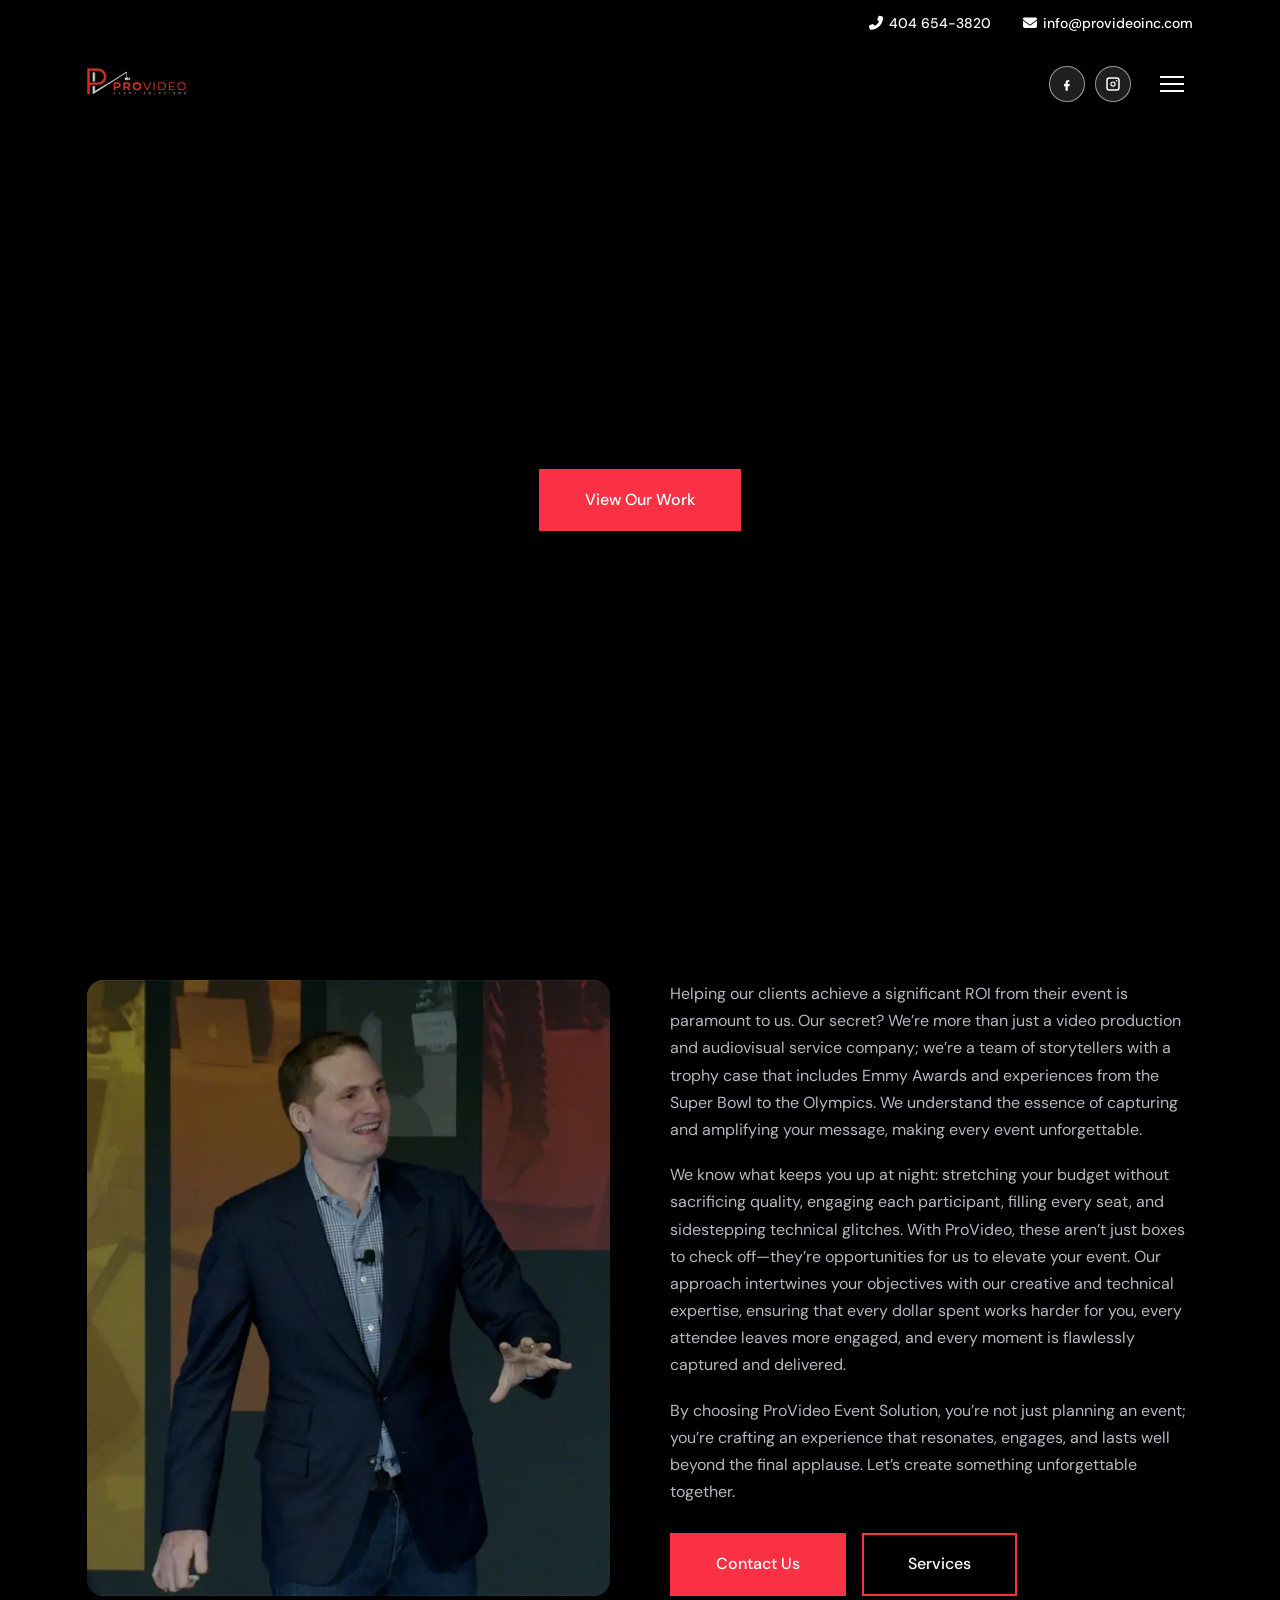
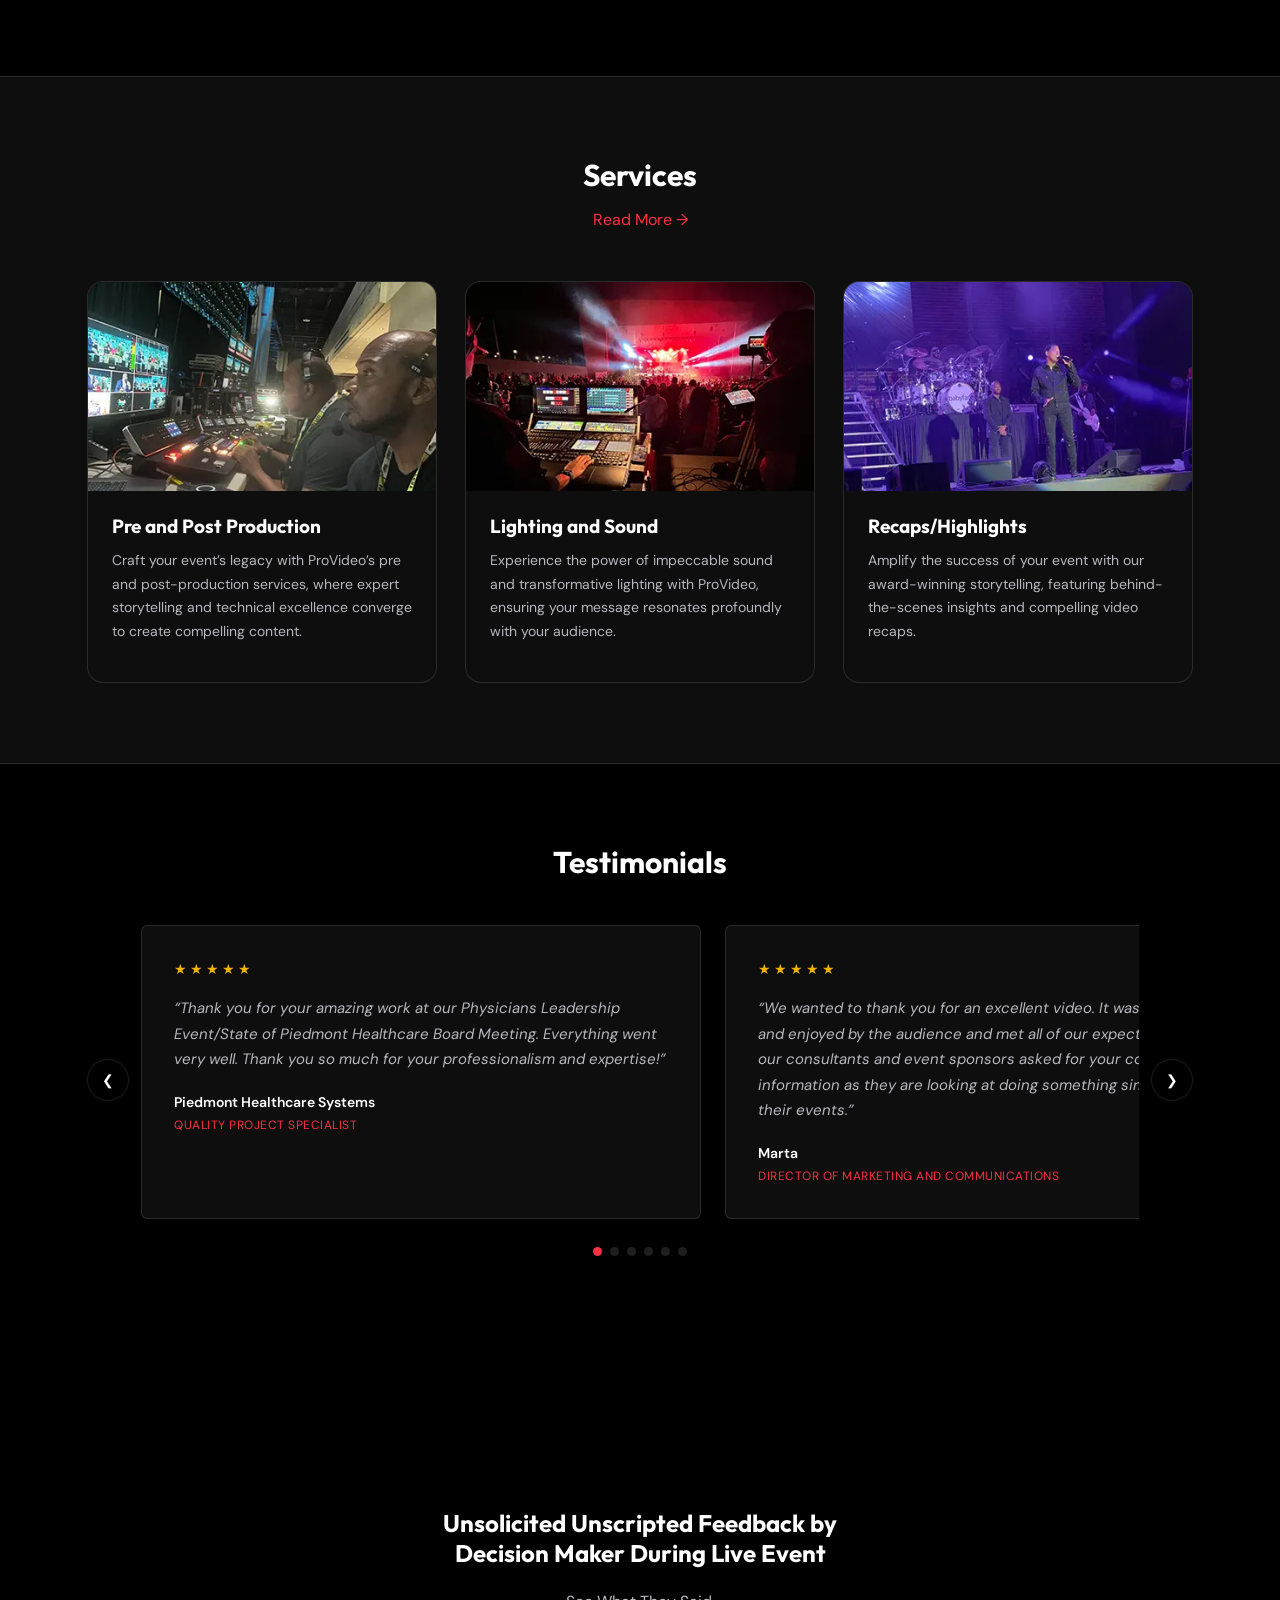
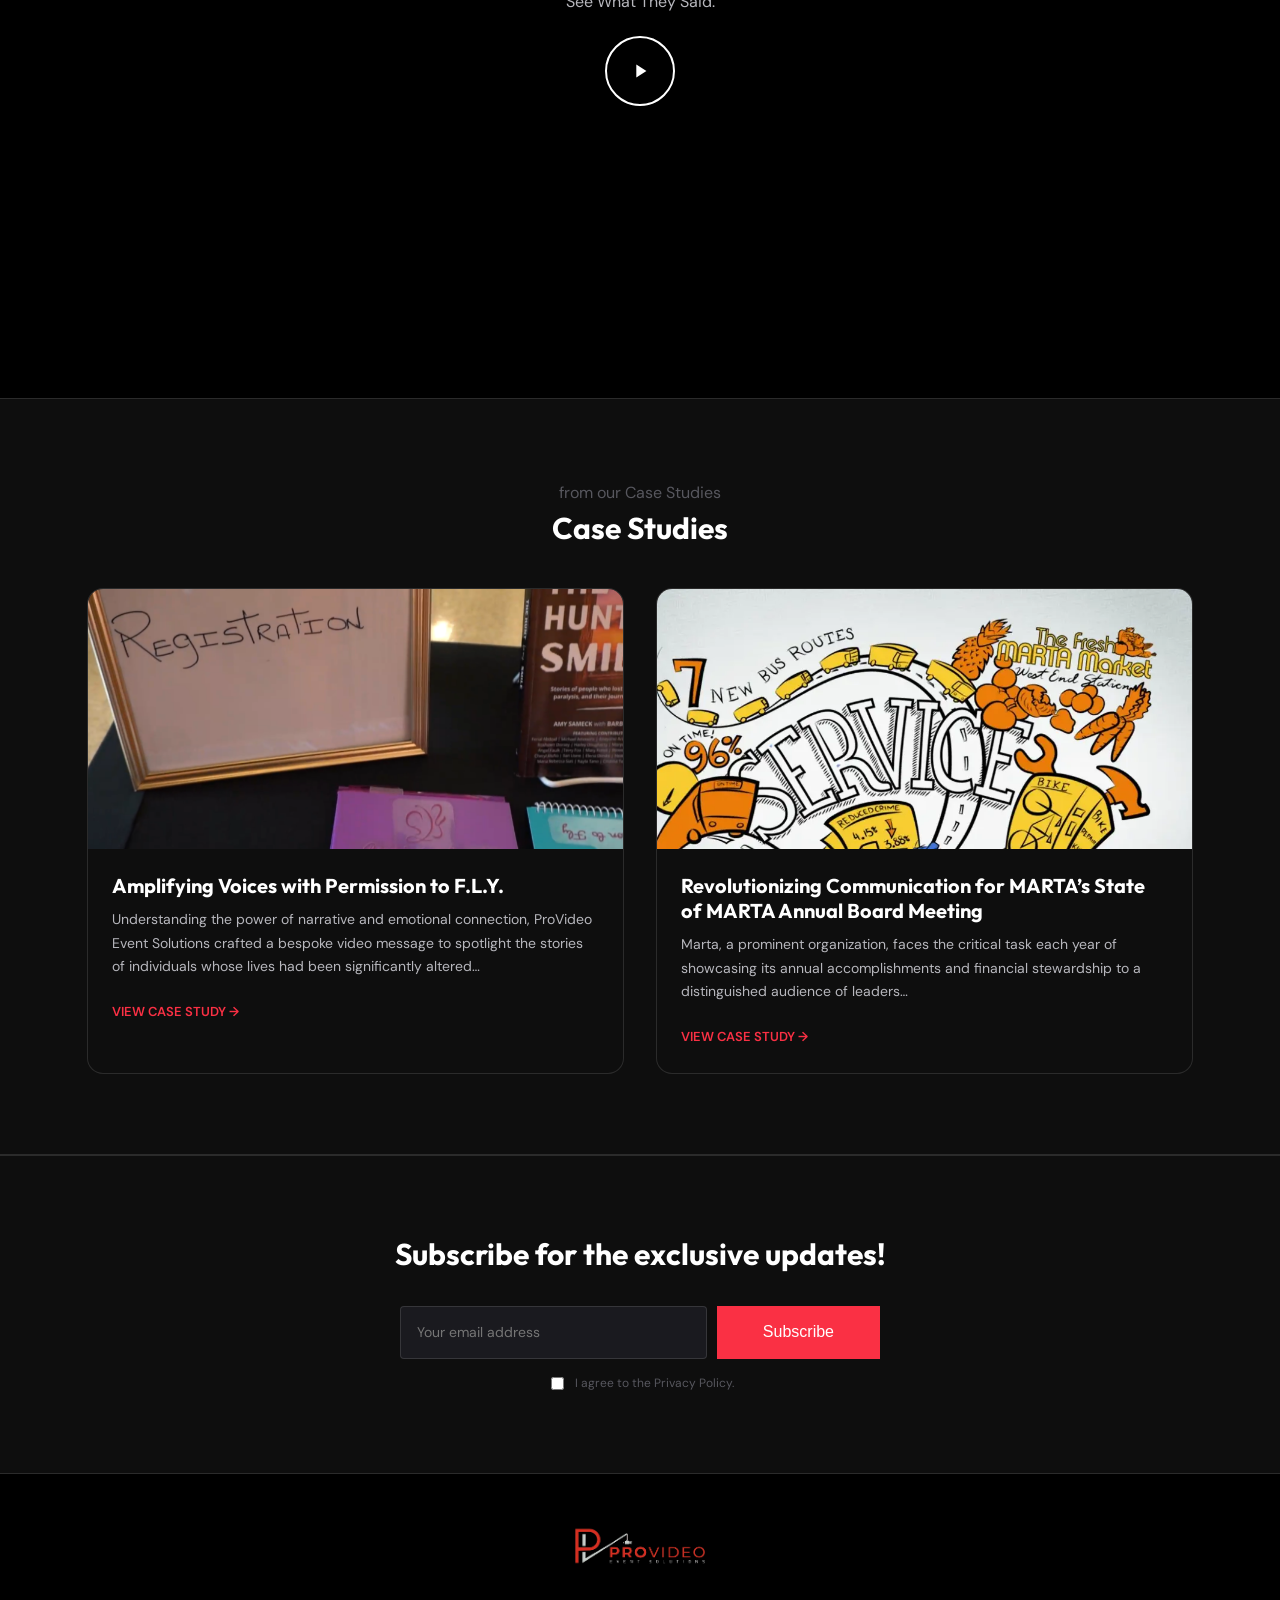
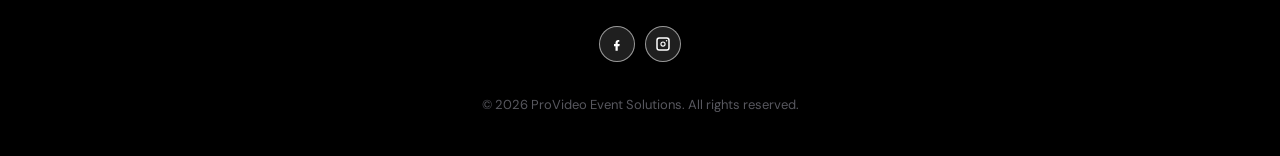
<file: index.html>
<!DOCTYPE html>
<html lang="en">
<head>
<meta charset="UTF-8">
<meta name="viewport" content="width=device-width, initial-scale=1.0">
<title>Provideo – ROI-Driven AV & Visual Storytelling That Convert</title>
<meta name="description" content="Award-winning video production and audiovisual event solutions. Emmy Award winning storytellers delivering ROI-driven event production.">
<link rel="canonical" href="https://andersonmediagroup.org/">
<link rel="preconnect" href="https://fonts.googleapis.com">
<link href="https://fonts.googleapis.com/css2?family=DM+Sans:wght@400;500;600;700&family=Outfit:wght@400;500;600;700;800&display=swap" rel="stylesheet">
<link rel="stylesheet" href="https://cdnjs.cloudflare.com/ajax/libs/font-awesome/6.5.1/css/all.min.css">
<link rel="stylesheet" href="assets/css/style.css?v=1783623217">
</head>
<body class="home-hero-page">

<div class="header-overlay"><div class="top-bar">
  <div class="container">
    <a href="tel:4046543820" class="phone-link"><span class="icon"><i class="fas fa-phone-alt"></i></span>404 654-3820</a>
    <a href="mailto:info@provideoinc.com" class="email-link"><span class="icon"><i class="fas fa-envelope"></i></span>info@provideoinc.com</a>
  </div>
</div>

<header class="site-header">
  <div class="container">
    <a href="/" class="logo">
      <img class="logo-mark" src="assets/images/logo-v3.png" alt="ProVideo Event Solutions">
    </a>
    <nav class="main-nav">
      <a href="/" class="active">Home</a>
      <a href="/why-us/">Why Us</a>
      <a href="/our-services/">Our Services</a>
      <a href="/corporate-and-concert-events/">Concerts & Corporate Events</a>
      <a href="/testimonials/">Testimonials</a>
      <a href="/services/jib-crane-services/">Jib Services</a>
      <a href="/case-studies/">Case Studies</a>
      <a href="/contact/">Contact Us</a>
    </nav>
    <div class="header-right">
      <div class="socials">
        <a href="https://www.facebook.com/provideoinc" aria-label="Facebook" target="_blank" rel="noopener">
          <svg viewBox="0 0 24 24"><path d="M13.5 9H15V6.5h-1.5C11.6 6.5 10 8.1 10 10.2V12H8v3h2v6h3v-6h2.2l.5-3H13v-1.5c0-.6.4-1.5 1.5-1.5z"/></svg>
        </a>
        <a href="https://www.instagram.com/provideoinc/" aria-label="Instagram" target="_blank" rel="noopener">
          <svg viewBox="0 0 24 24"><path d="M12 8.5A3.5 3.5 0 1 0 12 15.5 3.5 3.5 0 0 0 12 8.5zM12 14a2 2 0 1 1 0-4 2 2 0 0 1 0 4zm4.75-7.5a1 1 0 1 1 0 2 1 1 0 0 1 0-2zM17 3H7a4 4 0 0 0-4 4v10a4 4 0 0 0 4 4h10a4 4 0 0 0 4-4V7a4 4 0 0 0-4-4zm2 14a2 2 0 0 1-2 2H7a2 2 0 0 1-2-2V7a2 2 0 0 1 2-2h10a2 2 0 0 1 2 2v10z"/></svg>
        </a>
      </div>
      <button class="menu-toggle" aria-label="Open menu">
        <span></span><span></span><span></span>
      </button>
    </div>
  </div>
</header>

</div><div class="nav-panel">
  <div class="brand">
    <img class="brand-logo" src="assets/images/logo-v3.png" alt="ProVideo Event Solutions">
    <div class="sub">ROI&#8209;Driven AV &amp; Visual Storytelling That Converts</div>
  </div>
  <button class="close-btn">Close
    <svg width="18" height="18" viewBox="0 0 24 24" fill="none" stroke="currentColor" stroke-width="2"><path d="M6 6l12 12M18 6L6 18"/></svg>
  </button>
  <nav>
    <a href="/">Home</a><a href="/why-us/">Why Us</a><a href="/our-services/">Our Services</a><a href="/corporate-and-concert-events/">Concerts & Corporate Events</a><a href="/testimonials/">Testimonials</a><a href="/services/jib-crane-services/">Jib Services</a><a href="/case-studies/">Case Studies</a><a href="/contact/">Contact Us</a>
  </nav>
  <div class="panel-socials">
    <a href="https://www.facebook.com/provideoinc" aria-label="Facebook" target="_blank" rel="noopener">
      <svg width="18" height="18" viewBox="0 0 24 24" fill="#fff"><path d="M13.5 9H15V6.5h-1.5C11.6 6.5 10 8.1 10 10.2V12H8v3h2v6h3v-6h2.2l.5-3H13v-1.5c0-.6.4-1.5 1.5-1.5z"/></svg>
    </a>
    <a href="https://www.instagram.com/provideoinc/" aria-label="Instagram" target="_blank" rel="noopener">
      <svg width="18" height="18" viewBox="0 0 24 24" fill="#fff"><path d="M12 8.5A3.5 3.5 0 1 0 12 15.5 3.5 3.5 0 0 0 12 8.5zM12 14a2 2 0 1 1 0-4 2 2 0 0 1 0 4zm4.75-7.5a1 1 0 1 1 0 2 1 1 0 0 1 0-2zM17 3H7a4 4 0 0 0-4 4v10a4 4 0 0 0 4 4h10a4 4 0 0 0 4-4V7a4 4 0 0 0-4-4zm2 14a2 2 0 0 1-2 2H7a2 2 0 0 1-2-2V7a2 2 0 0 1 2-2h10a2 2 0 0 1 2 2v10z"/></svg>
    </a>
  </div>
</div>

<section class="hero">
  <video class="hero-video" autoplay muted playsinline preload="auto">
    <source src="https://pub-8371d73855c648c09da2eb49b5782844.r2.dev/2026%20ProVideo%20Reel.MP4" type="video/mp4">
  </video>
  <div class="container">
    <div class="hero-headline-wrap">
      <div class="hero-headline" aria-hidden="true">
        <span class="hero-phrase">Beyond Technical Expertise</span>
        <span class="hero-phrase">It&rsquo;s Masterful Event Production</span>
        <span class="hero-phrase">Powered by Award winning Storytelling</span>
        <span class="hero-phrase">Yielding an unmatched ROI for your event.</span>
      </div>
      <h1 class="sr-only">Beyond Technical Expertise&mdash;It&rsquo;s Masterful Event Production. Powered by Award winning Storytelling, Yielding an unmatched ROI for your event.</h1>
    </div>
    <div class="btn-row">
      <a href="#" class="btn btn-solid" data-video-modal-trigger>View Our Work</a>
    </div>
  </div>
</section>

<div class="video-modal">
  <div class="modal-inner">
    <button class="modal-close">Close
      <svg width="18" height="18" viewBox="0 0 24 24" fill="none" stroke="currentColor" stroke-width="2"><path d="M6 6l12 12M18 6L6 18"/></svg>
    </button>
    <video controls playsinline>
      <source src="https://pub-8371d73855c648c09da2eb49b5782844.r2.dev/2026%20ProVideo%20Reel.MP4" type="video/mp4">
    </video>
  </div>
</div>

<section class="section">
  <div class="container intro-split">
    <div class="intro-slideshow"><img class="slide active" src="assets/images/gal_start.webp" alt="ProVideo event coverage" loading="eager"><img class="slide" src="assets/images/gal_1.webp" alt="ProVideo event coverage" loading="lazy"><img class="slide" src="assets/images/gal_2.webp" alt="ProVideo event coverage" loading="lazy"><img class="slide" src="assets/images/gal_3.webp" alt="ProVideo event coverage" loading="lazy"><img class="slide" src="assets/images/gal_4.webp" alt="ProVideo event coverage" loading="lazy"><img class="slide" src="assets/images/gal_5.webp" alt="ProVideo event coverage" loading="lazy"><img class="slide" src="assets/images/gal_6.webp" alt="ProVideo event coverage" loading="lazy"></div>
    <div class="intro-text">
      
    <p>Helping our clients achieve a significant ROI from their event is paramount to us. Our secret? We&rsquo;re more than just a video production and audiovisual service company; we&rsquo;re a team of storytellers with a trophy case that includes Emmy Awards and experiences from the Super Bowl to the Olympics. We understand the essence of capturing and amplifying your message, making every event unforgettable.</p>
    <p>We know what keeps you up at night: stretching your budget without sacrificing quality, engaging each participant, filling every seat, and sidestepping technical glitches. With ProVideo, these aren&rsquo;t just boxes to check off&mdash;they&rsquo;re opportunities for us to elevate your event. Our approach intertwines your objectives with our creative and technical expertise, ensuring that every dollar spent works harder for you, every attendee leaves more engaged, and every moment is flawlessly captured and delivered.</p>
    <p>By choosing ProVideo Event Solution, you&rsquo;re not just planning an event; you&rsquo;re crafting an experience that resonates, engages, and lasts well beyond the final applause. Let&rsquo;s create something unforgettable together.</p>

      <div class="btn-row">
        <a href="/contact/" class="btn btn-solid">Contact Us</a>
        <a href="/our-services/" class="btn btn-outline">Services</a>
      </div>
    </div>
  </div>
</section>

<section class="section" id="services" style="background:var(--bg-alt); border-top:1px solid var(--border); border-bottom:1px solid var(--border);">
  <div class="container">
    <h2 class="section-heading">Services</h2>
    <p class="section-sub"><a href="/our-services/" style="color:var(--accent);">Read More &rarr;</a></p>
    <div class="services-grid">
      <div class="service-card">
        <img src="assets/images/BTS-Dir-400.webp" alt="Pre and post production">
        <div class="body">
          <h3>Pre and Post Production</h3>
          <p>Craft your event&rsquo;s legacy with ProVideo&rsquo;s pre and post-production services, where expert storytelling and technical excellence converge to create compelling content.</p>
        </div>
      </div>
      <div class="service-card">
        <img src="assets/images/Lighting-Amp-400.webp" alt="Lighting and sound">
        <div class="body">
          <h3>Lighting and Sound</h3>
          <p>Experience the power of impeccable sound and transformative lighting with ProVideo, ensuring your message resonates profoundly with your audience.</p>
        </div>
      </div>
      <div class="service-card">
        <img src="assets/images/Babyface-400.webp" alt="Recaps and highlights">
        <div class="body">
          <h3>Recaps/Highlights</h3>
          <p>Amplify the success of your event with our award-winning storytelling, featuring behind-the-scenes insights and compelling video recaps.</p>
        </div>
      </div>
    </div>
  </div>
</section>

<section class="section">
  <div class="container">
    <h2 class="section-heading">Testimonials</h2>
    
    <div class="testimonial-carousel">
      <button class="carousel-arrow prev" aria-label="Previous testimonial">&#10094;</button>
      <div class="testimonial-track"><div class="testimonial-card">
        <div class="stars">&#9733;&#9733;&#9733;&#9733;&#9733;</div>
        <p>&ldquo;Thank you for your amazing work at our Physicians Leadership Event/State of Piedmont Healthcare Board Meeting. Everything went very well. Thank you so much for your professionalism and expertise!&rdquo;</p>
        <div class="who">Piedmont Healthcare Systems</div>
        <div class="role">Quality Project Specialist</div>
      </div><div class="testimonial-card">
        <div class="stars">&#9733;&#9733;&#9733;&#9733;&#9733;</div>
        <p>&ldquo;We wanted to thank you for an excellent video. It was well received and enjoyed by the audience and met all of our expectations. One of our consultants and event sponsors asked for your contact information as they are looking at doing something similar for one of their events.&rdquo;</p>
        <div class="who">Marta</div>
        <div class="role">Director of Marketing and Communications</div>
      </div><div class="testimonial-card">
        <div class="stars">&#9733;&#9733;&#9733;&#9733;&#9733;</div>
        <p>&ldquo;Thanks so much for helping make last night a success! It was a huge relief knowing that all the A/V (and its potential problems) were taken care of. Also, I appreciate your flexibility all the way up to the start of the program.&rdquo;</p>
        <div class="who">Emory Campus Life</div>
        <div class="role">Director, Office of LGBT Life, Belonging &amp; Community Justice</div>
      </div><div class="testimonial-card">
        <div class="stars">&#9733;&#9733;&#9733;&#9733;&#9733;</div>
        <p>&ldquo;This is amazing! I am in shock! I&rsquo;ve never seen this space transformed like this! Awesome job!&rdquo;</p>
        <div class="who">Emory University</div>
        <div class="role">Director, Center for Women</div>
      </div><div class="testimonial-card">
        <div class="stars">&#9733;&#9733;&#9733;&#9733;&#9733;</div>
        <p>&ldquo;Man!!! This is hot!!! I love it!!! You see things that the average person doesn&rsquo;t see and comprehend. You are definitely good at what you do.&rdquo;</p>
        <div class="who">GM Stockbridge</div>
        <div class="role">GM Stockbridge Amphitheater</div>
      </div><div class="testimonial-card">
        <div class="stars">&#9733;&#9733;&#9733;&#9733;&#9733;</div>
        <p>&ldquo;Thank you for your amazing work at our Physicians Leadership Event/State of Piedmont Healthcare Board Meeting. Everything went very well. Thank you so much for your professionalism and expertise!&rdquo;</p>
        <div class="who">Piedmont Healthcare Systems</div>
        <div class="role">Quality Project Specialist</div>
      </div></div>
      <button class="carousel-arrow next" aria-label="Next testimonial">&#10095;</button>
    </div>
    <div class="carousel-dots"><button class="dot" data-slide="0" aria-label="Go to testimonial 1"></button><button class="dot" data-slide="1" aria-label="Go to testimonial 2"></button><button class="dot" data-slide="2" aria-label="Go to testimonial 3"></button><button class="dot" data-slide="3" aria-label="Go to testimonial 4"></button><button class="dot" data-slide="4" aria-label="Go to testimonial 5"></button><button class="dot" data-slide="5" aria-label="Go to testimonial 6"></button></div>

    
    <div class="video-callout">
      <video muted loop autoplay playsinline>
        <source src="https://pub-8371d73855c648c09da2eb49b5782844.r2.dev/eyl-props.mp4" type="video/mp4">
      </video>
      <div class="overlay">
        <h3>Unsolicited Unscripted Feedback by<br>Decision Maker During Live Event</h3>
        <p style="color:var(--gray);">See What They Said.</p>
        <div class="play-btn"><svg viewBox="0 0 24 24"><path d="M8 5v14l11-7z"/></svg></div>
      </div>
    </div>

  </div>
</section>

<section class="section" style="background:var(--bg-alt); border-top:1px solid var(--border); border-bottom:1px solid var(--border);">
  <div class="container">
    <p class="section-sub" style="margin-bottom:4px;">from our Case Studies</p>
    <h2 class="section-heading">Case Studies</h2>
    <div class="case-study-grid">
      <div class="case-study-card">
        <img src="assets/images/Screenshot-2024-05-09-142617-890x664.png" alt="Amplifying Voices with Permission to F.L.Y.">
        <div class="body">
          <h3>Amplifying Voices with Permission to F.L.Y.</h3>
          <p>Understanding the power of narrative and emotional connection, ProVideo Event Solutions crafted a bespoke video message to spotlight the stories of individuals whose lives had been significantly altered&hellip;</p>
          <a href="/case-studies/">View Case Study &rarr;</a>
        </div>
      </div>
      <div class="case-study-card">
        <img src="assets/images/Screenshot-2024-05-09-141544-890x664.webp" alt="Revolutionizing Communication for MARTA">
        <div class="body">
          <h3>Revolutionizing Communication for MARTA&rsquo;s State of MARTA Annual Board Meeting</h3>
          <p>Marta, a prominent organization, faces the critical task each year of showcasing its annual accomplishments and financial stewardship to a distinguished audience of leaders&hellip;</p>
          <a href="/case-studies/">View Case Study &rarr;</a>
        </div>
      </div>
    </div>
  </div>
</section>

<section class="section subscribe">
  <div class="container">
    <h2 class="section-heading">Subscribe for the exclusive updates!</h2>
    <form class="subscribe-form" data-static-form action="https://api.web3forms.com/submit" method="POST">
      <input type="hidden" name="access_key" value="6fccfef1-9757-428f-a721-1f69987b7de2">
      <input type="hidden" name="subject" value="New newsletter subscriber">
      <div class="field-row">
        <input type="email" name="email" placeholder="Your email address" required>
        <button type="submit" class="btn btn-solid">Subscribe</button>
      </div>
      <label class="consent">
        <input type="checkbox" required style="width:auto;"> I agree to the Privacy Policy.
      </label>
    </form>
  </div>
</section>

<footer class="site-footer">
  <div class="container">
    <img class="footer-logo" src="assets/images/logo-v3.png" alt="ProVideo Event Solutions">
    <div class="socials">
      <a href="https://www.facebook.com/provideoinc" aria-label="Facebook" target="_blank" rel="noopener">
      <svg width="18" height="18" viewBox="0 0 24 24" fill="#fff"><path d="M13.5 9H15V6.5h-1.5C11.6 6.5 10 8.1 10 10.2V12H8v3h2v6h3v-6h2.2l.5-3H13v-1.5c0-.6.4-1.5 1.5-1.5z"/></svg>
    </a>
    <a href="https://www.instagram.com/provideoinc/" aria-label="Instagram" target="_blank" rel="noopener">
      <svg width="18" height="18" viewBox="0 0 24 24" fill="#fff"><path d="M12 8.5A3.5 3.5 0 1 0 12 15.5 3.5 3.5 0 0 0 12 8.5zM12 14a2 2 0 1 1 0-4 2 2 0 0 1 0 4zm4.75-7.5a1 1 0 1 1 0 2 1 1 0 0 1 0-2zM17 3H7a4 4 0 0 0-4 4v10a4 4 0 0 0 4 4h10a4 4 0 0 0 4-4V7a4 4 0 0 0-4-4zm2 14a2 2 0 0 1-2 2H7a2 2 0 0 1-2-2V7a2 2 0 0 1 2-2h10a2 2 0 0 1 2 2v10z"/></svg>
    </a>
    </div>
    <div>&copy; 2026 ProVideo Event Solutions. All rights reserved.</div>
  </div>
</footer>

<script src="assets/js/main.js?v=1783623217"></script>
</body>
</html>
</file>
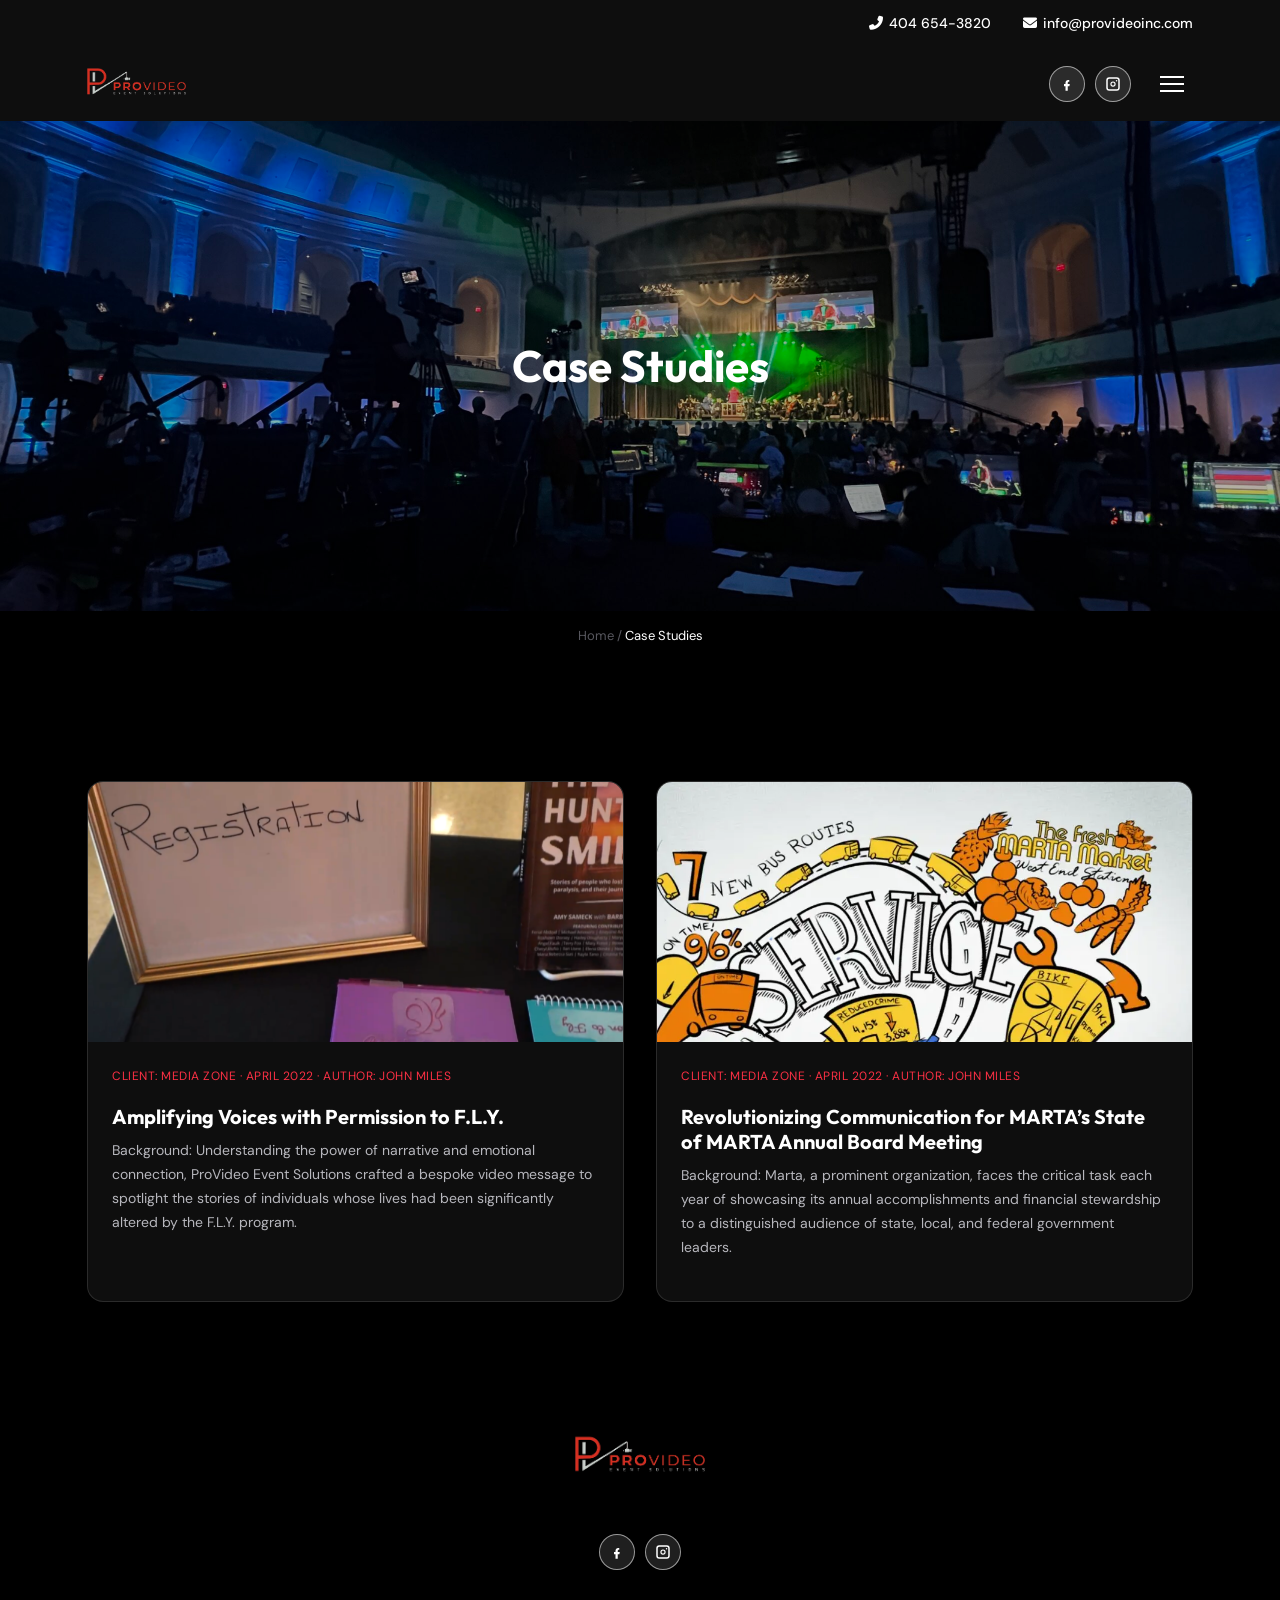
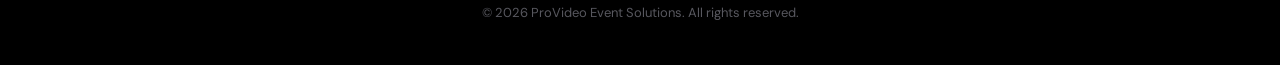
<file: case-studies/index.html>
<!DOCTYPE html>
<html lang="en">
<head>
<meta charset="UTF-8">
<meta name="viewport" content="width=device-width, initial-scale=1.0">
<title>Case Studies – Provideo</title>
<meta name="description" content="Real case studies from ProVideo Event Solutions: Permission to F.L.Y. and the MARTA Annual Board Meeting.">
<link rel="canonical" href="https://andersonmediagroup.org/case-studies/">
<link rel="preconnect" href="https://fonts.googleapis.com">
<link href="https://fonts.googleapis.com/css2?family=DM+Sans:wght@400;500;600;700&family=Outfit:wght@400;500;600;700;800&display=swap" rel="stylesheet">
<link rel="stylesheet" href="https://cdnjs.cloudflare.com/ajax/libs/font-awesome/6.5.1/css/all.min.css">
<link rel="stylesheet" href="../assets/css/style.css?v=1783623217">
</head>
<body>

<div class="top-bar">
  <div class="container">
    <a href="tel:4046543820" class="phone-link"><span class="icon"><i class="fas fa-phone-alt"></i></span>404 654-3820</a>
    <a href="mailto:info@provideoinc.com" class="email-link"><span class="icon"><i class="fas fa-envelope"></i></span>info@provideoinc.com</a>
  </div>
</div>

<header class="site-header">
  <div class="container">
    <a href="../" class="logo">
      <img class="logo-mark" src="../assets/images/logo-v3.png" alt="ProVideo Event Solutions">
    </a>
    <nav class="main-nav">
      <a href="/">Home</a>
      <a href="/why-us/">Why Us</a>
      <a href="/our-services/">Our Services</a>
      <a href="/corporate-and-concert-events/">Concerts & Corporate Events</a>
      <a href="/testimonials/">Testimonials</a>
      <a href="/services/jib-crane-services/">Jib Services</a>
      <a href="/case-studies/" class="active">Case Studies</a>
      <a href="/contact/">Contact Us</a>
    </nav>
    <div class="header-right">
      <div class="socials">
        <a href="https://www.facebook.com/provideoinc" aria-label="Facebook" target="_blank" rel="noopener">
          <svg viewBox="0 0 24 24"><path d="M13.5 9H15V6.5h-1.5C11.6 6.5 10 8.1 10 10.2V12H8v3h2v6h3v-6h2.2l.5-3H13v-1.5c0-.6.4-1.5 1.5-1.5z"/></svg>
        </a>
        <a href="https://www.instagram.com/provideoinc/" aria-label="Instagram" target="_blank" rel="noopener">
          <svg viewBox="0 0 24 24"><path d="M12 8.5A3.5 3.5 0 1 0 12 15.5 3.5 3.5 0 0 0 12 8.5zM12 14a2 2 0 1 1 0-4 2 2 0 0 1 0 4zm4.75-7.5a1 1 0 1 1 0 2 1 1 0 0 1 0-2zM17 3H7a4 4 0 0 0-4 4v10a4 4 0 0 0 4 4h10a4 4 0 0 0 4-4V7a4 4 0 0 0-4-4zm2 14a2 2 0 0 1-2 2H7a2 2 0 0 1-2-2V7a2 2 0 0 1 2-2h10a2 2 0 0 1 2 2v10z"/></svg>
        </a>
      </div>
      <button class="menu-toggle" aria-label="Open menu">
        <span></span><span></span><span></span>
      </button>
    </div>
  </div>
</header>

<div class="nav-panel">
  <div class="brand">
    <img class="brand-logo" src="../assets/images/logo-v3.png" alt="ProVideo Event Solutions">
    <div class="sub">ROI&#8209;Driven AV &amp; Visual Storytelling That Converts</div>
  </div>
  <button class="close-btn">Close
    <svg width="18" height="18" viewBox="0 0 24 24" fill="none" stroke="currentColor" stroke-width="2"><path d="M6 6l12 12M18 6L6 18"/></svg>
  </button>
  <nav>
    <a href="/">Home</a><a href="/why-us/">Why Us</a><a href="/our-services/">Our Services</a><a href="/corporate-and-concert-events/">Concerts & Corporate Events</a><a href="/testimonials/">Testimonials</a><a href="/services/jib-crane-services/">Jib Services</a><a href="/case-studies/">Case Studies</a><a href="/contact/">Contact Us</a>
  </nav>
  <div class="panel-socials">
    <a href="https://www.facebook.com/provideoinc" aria-label="Facebook" target="_blank" rel="noopener">
      <svg width="18" height="18" viewBox="0 0 24 24" fill="#fff"><path d="M13.5 9H15V6.5h-1.5C11.6 6.5 10 8.1 10 10.2V12H8v3h2v6h3v-6h2.2l.5-3H13v-1.5c0-.6.4-1.5 1.5-1.5z"/></svg>
    </a>
    <a href="https://www.instagram.com/provideoinc/" aria-label="Instagram" target="_blank" rel="noopener">
      <svg width="18" height="18" viewBox="0 0 24 24" fill="#fff"><path d="M12 8.5A3.5 3.5 0 1 0 12 15.5 3.5 3.5 0 0 0 12 8.5zM12 14a2 2 0 1 1 0-4 2 2 0 0 1 0 4zm4.75-7.5a1 1 0 1 1 0 2 1 1 0 0 1 0-2zM17 3H7a4 4 0 0 0-4 4v10a4 4 0 0 0 4 4h10a4 4 0 0 0 4-4V7a4 4 0 0 0-4-4zm2 14a2 2 0 0 1-2 2H7a2 2 0 0 1-2-2V7a2 2 0 0 1 2-2h10a2 2 0 0 1 2 2v10z"/></svg>
    </a>
  </div>
</div>

<section class="page-hero" style="background-image:url('../assets/images/Multi-Cam-scaled.jpg');">
  <h1>Case Studies</h1>
</section>
<div class="breadcrumb"><a href="../">Home</a> / <span>Case Studies</span></div>


<section class="section">
  <div class="container">
    <div class="case-study-grid">
      <div class="case-study-card">
        <img src="../assets/images/Screenshot-2024-05-09-142617-890x664.png" alt="Amplifying Voices with Permission to F.L.Y.">
        <div class="body">
          <p style="font-size:12px; text-transform:uppercase; letter-spacing:0.5px; color:var(--accent);">Client: Media Zone &middot; April 2022 &middot; Author: John Miles</p>
          <h3>Amplifying Voices with Permission to F.L.Y.</h3>
          <p>Background: Understanding the power of narrative and emotional connection, ProVideo Event Solutions crafted a bespoke video message to spotlight the stories of individuals whose lives had been significantly altered by the F.L.Y. program.</p>
        </div>
      </div>
      <div class="case-study-card">
        <img src="../assets/images/Screenshot-2024-05-09-141544-890x664.webp" alt="Revolutionizing Communication for MARTA">
        <div class="body">
          <p style="font-size:12px; text-transform:uppercase; letter-spacing:0.5px; color:var(--accent);">Client: Media Zone &middot; April 2022 &middot; Author: John Miles</p>
          <h3>Revolutionizing Communication for MARTA&rsquo;s State of MARTA Annual Board Meeting</h3>
          <p>Background: Marta, a prominent organization, faces the critical task each year of showcasing its annual accomplishments and financial stewardship to a distinguished audience of state, local, and federal government leaders.</p>
        </div>
      </div>
    </div>
  </div>
</section>

<footer class="site-footer">
  <div class="container">
    <img class="footer-logo" src="../assets/images/logo-v3.png" alt="ProVideo Event Solutions">
    <div class="socials">
      <a href="https://www.facebook.com/provideoinc" aria-label="Facebook" target="_blank" rel="noopener">
      <svg width="18" height="18" viewBox="0 0 24 24" fill="#fff"><path d="M13.5 9H15V6.5h-1.5C11.6 6.5 10 8.1 10 10.2V12H8v3h2v6h3v-6h2.2l.5-3H13v-1.5c0-.6.4-1.5 1.5-1.5z"/></svg>
    </a>
    <a href="https://www.instagram.com/provideoinc/" aria-label="Instagram" target="_blank" rel="noopener">
      <svg width="18" height="18" viewBox="0 0 24 24" fill="#fff"><path d="M12 8.5A3.5 3.5 0 1 0 12 15.5 3.5 3.5 0 0 0 12 8.5zM12 14a2 2 0 1 1 0-4 2 2 0 0 1 0 4zm4.75-7.5a1 1 0 1 1 0 2 1 1 0 0 1 0-2zM17 3H7a4 4 0 0 0-4 4v10a4 4 0 0 0 4 4h10a4 4 0 0 0 4-4V7a4 4 0 0 0-4-4zm2 14a2 2 0 0 1-2 2H7a2 2 0 0 1-2-2V7a2 2 0 0 1 2-2h10a2 2 0 0 1 2 2v10z"/></svg>
    </a>
    </div>
    <div>&copy; 2026 ProVideo Event Solutions. All rights reserved.</div>
  </div>
</footer>

<script src="../assets/js/main.js?v=1783623217"></script>
</body>
</html>
</file>
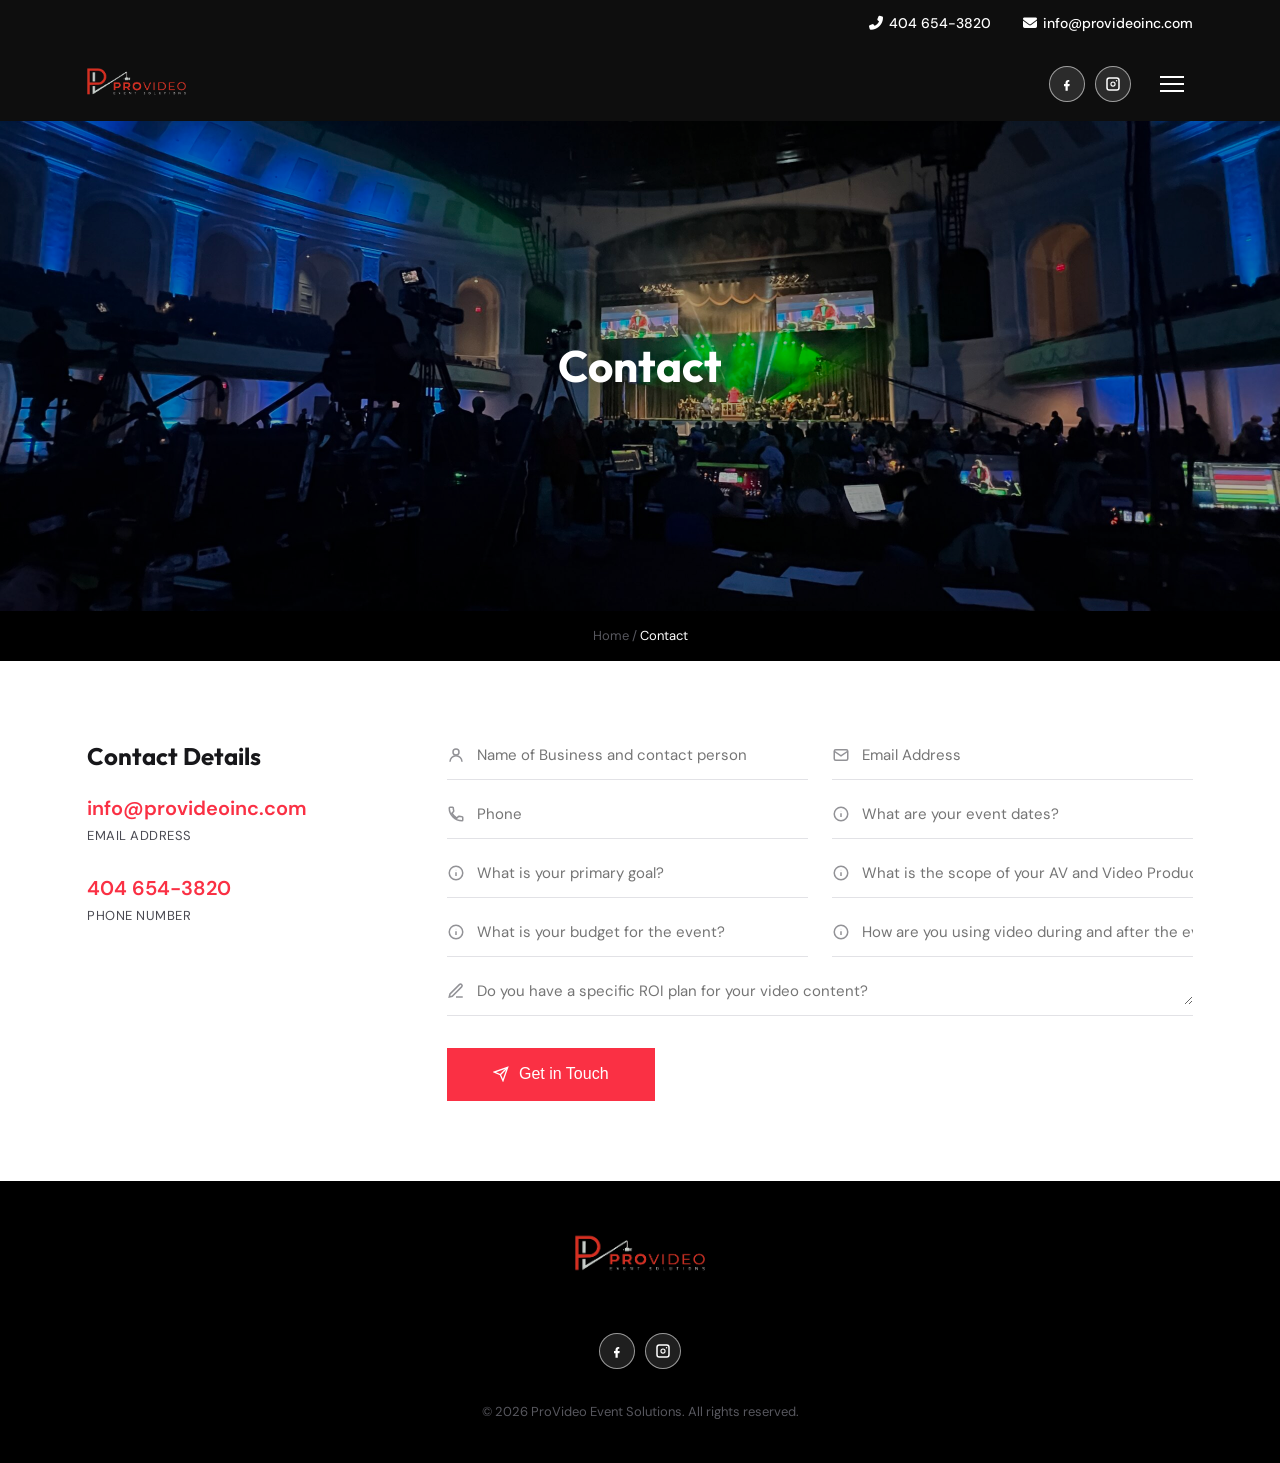
<file: contact/index.html>
<!DOCTYPE html>
<html lang="en">
<head>
<meta charset="UTF-8">
<meta name="viewport" content="width=device-width, initial-scale=1.0">
<title>Contact – Provideo</title>
<meta name="description" content="Get in touch with ProVideo Event Solutions for AV and video production for your next event.">
<link rel="canonical" href="https://andersonmediagroup.org/contact/">
<link rel="preconnect" href="https://fonts.googleapis.com">
<link href="https://fonts.googleapis.com/css2?family=DM+Sans:wght@400;500;600;700&family=Outfit:wght@400;500;600;700;800&display=swap" rel="stylesheet">
<link rel="stylesheet" href="https://cdnjs.cloudflare.com/ajax/libs/font-awesome/6.5.1/css/all.min.css">
<link rel="stylesheet" href="../assets/css/style.css?v=1783623217">
</head>
<body>

<div class="top-bar">
  <div class="container">
    <a href="tel:4046543820" class="phone-link"><span class="icon"><i class="fas fa-phone-alt"></i></span>404 654-3820</a>
    <a href="mailto:info@provideoinc.com" class="email-link"><span class="icon"><i class="fas fa-envelope"></i></span>info@provideoinc.com</a>
  </div>
</div>

<header class="site-header">
  <div class="container">
    <a href="../" class="logo">
      <img class="logo-mark" src="../assets/images/logo-v3.png" alt="ProVideo Event Solutions">
    </a>
    <nav class="main-nav">
      <a href="/">Home</a>
      <a href="/why-us/">Why Us</a>
      <a href="/our-services/">Our Services</a>
      <a href="/corporate-and-concert-events/">Concerts & Corporate Events</a>
      <a href="/testimonials/">Testimonials</a>
      <a href="/services/jib-crane-services/">Jib Services</a>
      <a href="/case-studies/">Case Studies</a>
      <a href="/contact/" class="active">Contact Us</a>
    </nav>
    <div class="header-right">
      <div class="socials">
        <a href="https://www.facebook.com/provideoinc" aria-label="Facebook" target="_blank" rel="noopener">
          <svg viewBox="0 0 24 24"><path d="M13.5 9H15V6.5h-1.5C11.6 6.5 10 8.1 10 10.2V12H8v3h2v6h3v-6h2.2l.5-3H13v-1.5c0-.6.4-1.5 1.5-1.5z"/></svg>
        </a>
        <a href="https://www.instagram.com/provideoinc/" aria-label="Instagram" target="_blank" rel="noopener">
          <svg viewBox="0 0 24 24"><path d="M12 8.5A3.5 3.5 0 1 0 12 15.5 3.5 3.5 0 0 0 12 8.5zM12 14a2 2 0 1 1 0-4 2 2 0 0 1 0 4zm4.75-7.5a1 1 0 1 1 0 2 1 1 0 0 1 0-2zM17 3H7a4 4 0 0 0-4 4v10a4 4 0 0 0 4 4h10a4 4 0 0 0 4-4V7a4 4 0 0 0-4-4zm2 14a2 2 0 0 1-2 2H7a2 2 0 0 1-2-2V7a2 2 0 0 1 2-2h10a2 2 0 0 1 2 2v10z"/></svg>
        </a>
      </div>
      <button class="menu-toggle" aria-label="Open menu">
        <span></span><span></span><span></span>
      </button>
    </div>
  </div>
</header>

<div class="nav-panel">
  <div class="brand">
    <img class="brand-logo" src="../assets/images/logo-v3.png" alt="ProVideo Event Solutions">
    <div class="sub">ROI&#8209;Driven AV &amp; Visual Storytelling That Converts</div>
  </div>
  <button class="close-btn">Close
    <svg width="18" height="18" viewBox="0 0 24 24" fill="none" stroke="currentColor" stroke-width="2"><path d="M6 6l12 12M18 6L6 18"/></svg>
  </button>
  <nav>
    <a href="/">Home</a><a href="/why-us/">Why Us</a><a href="/our-services/">Our Services</a><a href="/corporate-and-concert-events/">Concerts & Corporate Events</a><a href="/testimonials/">Testimonials</a><a href="/services/jib-crane-services/">Jib Services</a><a href="/case-studies/">Case Studies</a><a href="/contact/">Contact Us</a>
  </nav>
  <div class="panel-socials">
    <a href="https://www.facebook.com/provideoinc" aria-label="Facebook" target="_blank" rel="noopener">
      <svg width="18" height="18" viewBox="0 0 24 24" fill="#fff"><path d="M13.5 9H15V6.5h-1.5C11.6 6.5 10 8.1 10 10.2V12H8v3h2v6h3v-6h2.2l.5-3H13v-1.5c0-.6.4-1.5 1.5-1.5z"/></svg>
    </a>
    <a href="https://www.instagram.com/provideoinc/" aria-label="Instagram" target="_blank" rel="noopener">
      <svg width="18" height="18" viewBox="0 0 24 24" fill="#fff"><path d="M12 8.5A3.5 3.5 0 1 0 12 15.5 3.5 3.5 0 0 0 12 8.5zM12 14a2 2 0 1 1 0-4 2 2 0 0 1 0 4zm4.75-7.5a1 1 0 1 1 0 2 1 1 0 0 1 0-2zM17 3H7a4 4 0 0 0-4 4v10a4 4 0 0 0 4 4h10a4 4 0 0 0 4-4V7a4 4 0 0 0-4-4zm2 14a2 2 0 0 1-2 2H7a2 2 0 0 1-2-2V7a2 2 0 0 1 2-2h10a2 2 0 0 1 2 2v10z"/></svg>
    </a>
  </div>
</div>

<section class="page-hero" style="background-image:url('../assets/images/Multi-Cam-scaled.jpg');">
  <h1>Contact</h1>
</section>
<div class="breadcrumb"><a href="../">Home</a> / <span>Contact</span></div>


<section class="section light-section">
  <div class="container contact-wrap">
    <div class="contact-details">
      <h2>Contact Details</h2>
      <div class="contact-item">
        <div class="value"><a href="mailto:info@provideoinc.com">info@provideoinc.com</a></div>
        <div class="label">Email Address</div>
      </div>
      <div class="contact-item">
        <div class="value"><a href="tel:4046543820">404 654-3820</a></div>
        <div class="label">Phone Number</div>
      </div>
    </div>
    <div>

    <form class="contact-form" data-static-form action="https://api.web3forms.com/submit" method="POST">
      <input type="hidden" name="access_key" value="6fccfef1-9757-428f-a721-1f69987b7de2">
      <input type="hidden" name="subject" value="New contact form submission from provideoinc.com">
      <div class="form-grid">
        <div class="field"><svg viewBox="0 0 24 24" fill="none" stroke="currentColor" stroke-width="2"><circle cx="12" cy="8" r="4"/><path d="M4 21c0-4.4 3.6-8 8-8s8 3.6 8 8"/></svg><input type="text" name="name" placeholder="Name of Business and contact person" required></div>
        <div class="field"><svg viewBox="0 0 24 24" fill="none" stroke="currentColor" stroke-width="2"><rect x="3" y="5" width="18" height="14" rx="2"/><path d="M3 7l9 6 9-6"/></svg><input type="email" name="email" placeholder="Email Address" required></div>
        <div class="field"><svg viewBox="0 0 24 24" fill="none" stroke="currentColor" stroke-width="2"><path d="M6.6 10.8c1.4 2.8 3.8 5.2 6.6 6.6l2.2-2.2c.3-.3.7-.4 1-.2 1.1.4 2.3.6 3.6.6.6 0 1 .4 1 1V20c0 .6-.4 1-1 1C10.6 21 3 13.4 3 4c0-.6.4-1 1-1h3.4c.6 0 1 .4 1 1 0 1.3.2 2.5.6 3.6.1.4 0 .8-.2 1L6.6 10.8z"/></svg><input type="tel" name="phone" placeholder="Phone"></div>
        <div class="field"><svg viewBox="0 0 24 24" fill="none" stroke="currentColor" stroke-width="2"><circle cx="12" cy="12" r="9"/><path d="M12 11v5"/><circle cx="12" cy="8" r="0.5" fill="currentColor" stroke="none"/></svg><input type="text" name="event_dates" placeholder="What are your event dates?"></div>
        <div class="field"><svg viewBox="0 0 24 24" fill="none" stroke="currentColor" stroke-width="2"><circle cx="12" cy="12" r="9"/><path d="M12 11v5"/><circle cx="12" cy="8" r="0.5" fill="currentColor" stroke="none"/></svg><input type="text" name="primary_goal" placeholder="What is your primary goal?"></div>
        <div class="field"><svg viewBox="0 0 24 24" fill="none" stroke="currentColor" stroke-width="2"><circle cx="12" cy="12" r="9"/><path d="M12 11v5"/><circle cx="12" cy="8" r="0.5" fill="currentColor" stroke="none"/></svg><input type="text" name="av_scope" placeholder="What is the scope of your AV and Video Production needs?"></div>
        <div class="field"><svg viewBox="0 0 24 24" fill="none" stroke="currentColor" stroke-width="2"><circle cx="12" cy="12" r="9"/><path d="M12 11v5"/><circle cx="12" cy="8" r="0.5" fill="currentColor" stroke="none"/></svg><input type="text" name="budget" placeholder="What is your budget for the event?"></div>
        <div class="field"><svg viewBox="0 0 24 24" fill="none" stroke="currentColor" stroke-width="2"><circle cx="12" cy="12" r="9"/><path d="M12 11v5"/><circle cx="12" cy="8" r="0.5" fill="currentColor" stroke="none"/></svg><input type="text" name="video_usage" placeholder="How are you using video during and after the event?"></div>
        <div class="field full"><svg viewBox="0 0 24 24" fill="none" stroke="currentColor" stroke-width="2"><path d="M12 20h9"/><path d="M16.5 3.5a2.1 2.1 0 0 1 3 3L7 19l-4 1 1-4L16.5 3.5z"/></svg><textarea name="roi_plan" placeholder="Do you have a specific ROI plan for your video content?" rows="1"></textarea></div>
      </div>
      <button type="submit" class="btn btn-solid"><svg width="16" height="16" viewBox="0 0 24 24" fill="none" stroke="currentColor" stroke-width="2"><path d="M22 2L11 13"/><path d="M22 2l-7 20-4-9-9-4 20-7z"/></svg> Get in Touch</button>
    </form>

    </div>
  </div>
</section>

<footer class="site-footer">
  <div class="container">
    <img class="footer-logo" src="../assets/images/logo-v3.png" alt="ProVideo Event Solutions">
    <div class="socials">
      <a href="https://www.facebook.com/provideoinc" aria-label="Facebook" target="_blank" rel="noopener">
      <svg width="18" height="18" viewBox="0 0 24 24" fill="#fff"><path d="M13.5 9H15V6.5h-1.5C11.6 6.5 10 8.1 10 10.2V12H8v3h2v6h3v-6h2.2l.5-3H13v-1.5c0-.6.4-1.5 1.5-1.5z"/></svg>
    </a>
    <a href="https://www.instagram.com/provideoinc/" aria-label="Instagram" target="_blank" rel="noopener">
      <svg width="18" height="18" viewBox="0 0 24 24" fill="#fff"><path d="M12 8.5A3.5 3.5 0 1 0 12 15.5 3.5 3.5 0 0 0 12 8.5zM12 14a2 2 0 1 1 0-4 2 2 0 0 1 0 4zm4.75-7.5a1 1 0 1 1 0 2 1 1 0 0 1 0-2zM17 3H7a4 4 0 0 0-4 4v10a4 4 0 0 0 4 4h10a4 4 0 0 0 4-4V7a4 4 0 0 0-4-4zm2 14a2 2 0 0 1-2 2H7a2 2 0 0 1-2-2V7a2 2 0 0 1 2-2h10a2 2 0 0 1 2 2v10z"/></svg>
    </a>
    </div>
    <div>&copy; 2026 ProVideo Event Solutions. All rights reserved.</div>
  </div>
</footer>

<script src="../assets/js/main.js?v=1783623217"></script>
</body>
</html>
</file>
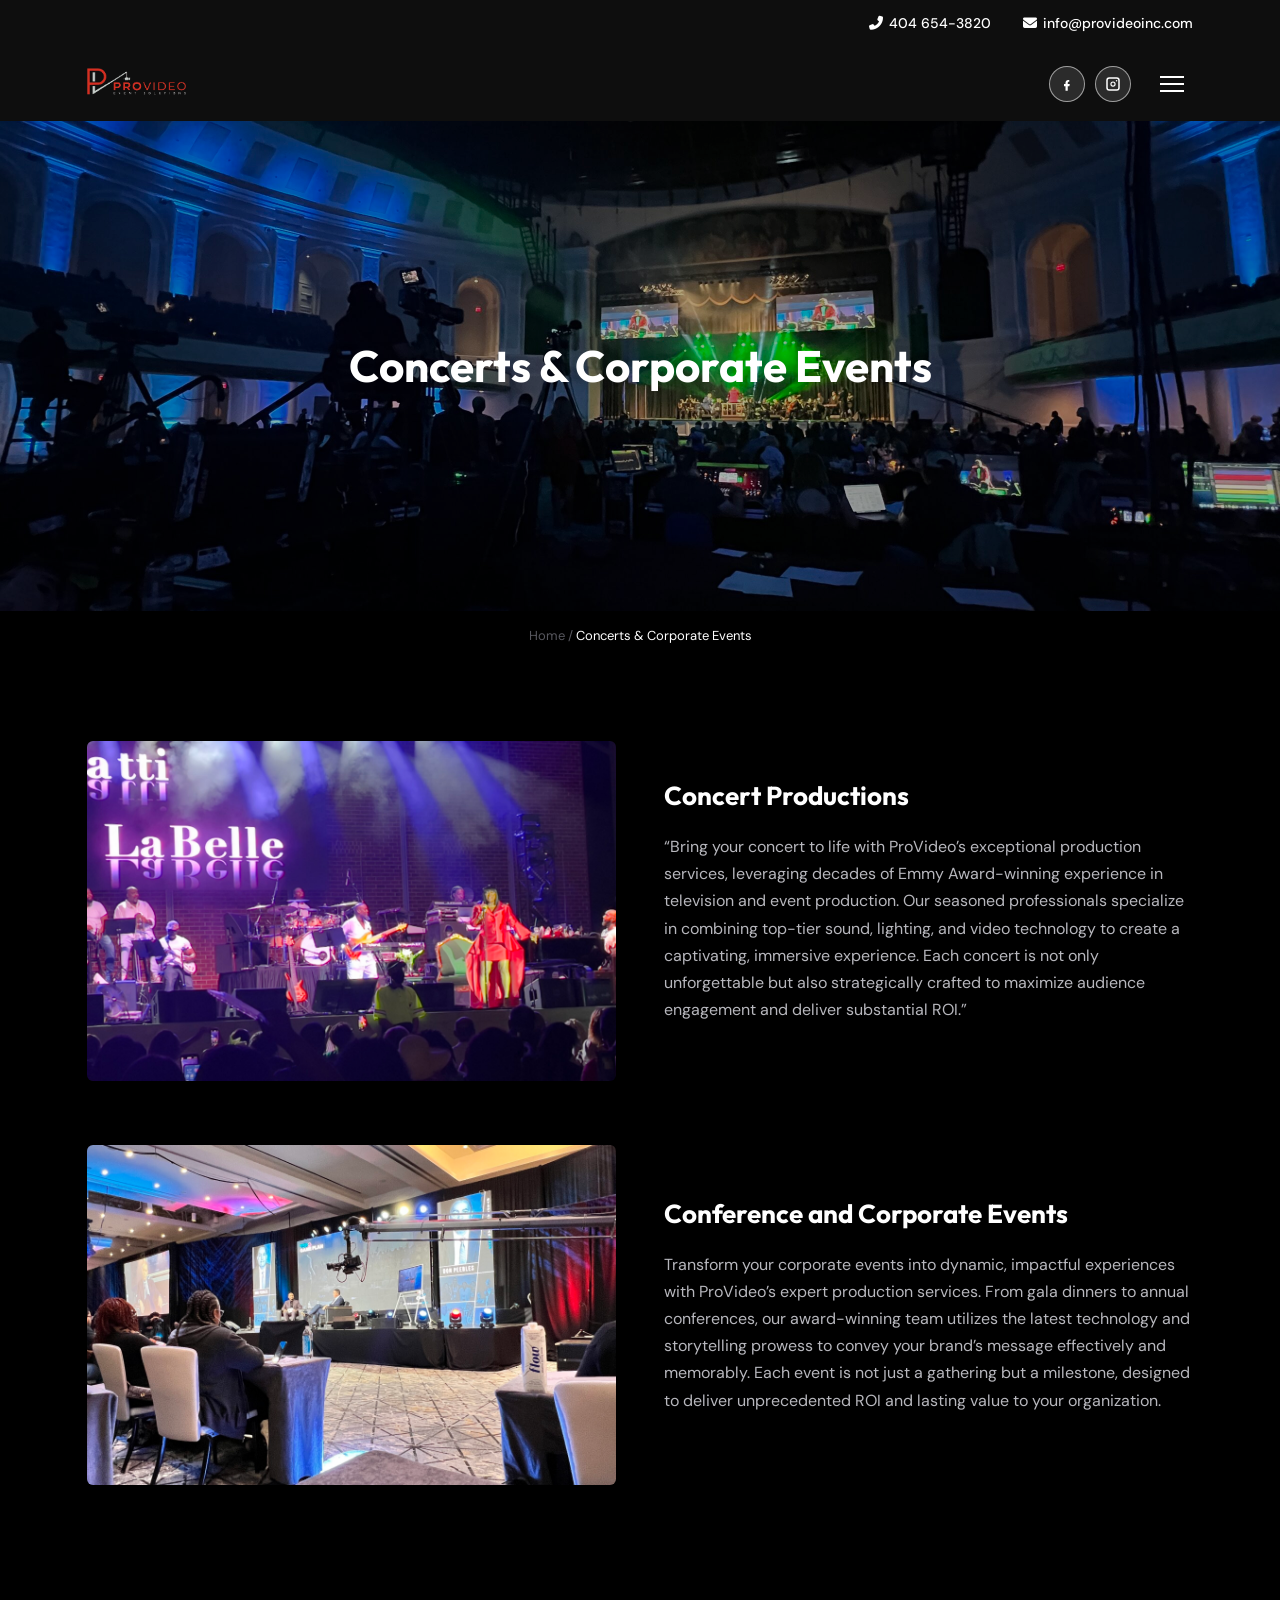
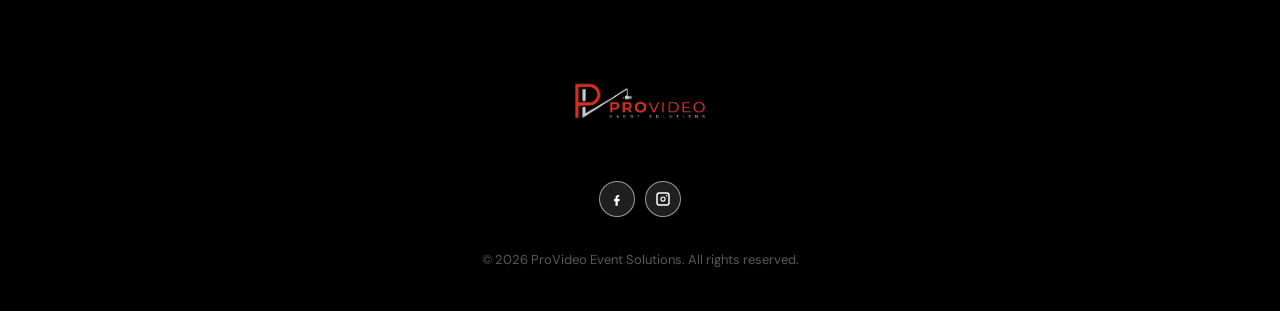
<file: corporate-and-concert-events/index.html>
<!DOCTYPE html>
<html lang="en">
<head>
<meta charset="UTF-8">
<meta name="viewport" content="width=device-width, initial-scale=1.0">
<title>Concerts & Corporate Events – Provideo</title>
<meta name="description" content="Concert productions and corporate event AV production services from ProVideo Event Solutions.">
<link rel="canonical" href="https://andersonmediagroup.org/corporate-and-concert-events/">
<link rel="preconnect" href="https://fonts.googleapis.com">
<link href="https://fonts.googleapis.com/css2?family=DM+Sans:wght@400;500;600;700&family=Outfit:wght@400;500;600;700;800&display=swap" rel="stylesheet">
<link rel="stylesheet" href="https://cdnjs.cloudflare.com/ajax/libs/font-awesome/6.5.1/css/all.min.css">
<link rel="stylesheet" href="../assets/css/style.css?v=1783623217">
</head>
<body>

<div class="top-bar">
  <div class="container">
    <a href="tel:4046543820" class="phone-link"><span class="icon"><i class="fas fa-phone-alt"></i></span>404 654-3820</a>
    <a href="mailto:info@provideoinc.com" class="email-link"><span class="icon"><i class="fas fa-envelope"></i></span>info@provideoinc.com</a>
  </div>
</div>

<header class="site-header">
  <div class="container">
    <a href="../" class="logo">
      <img class="logo-mark" src="../assets/images/logo-v3.png" alt="ProVideo Event Solutions">
    </a>
    <nav class="main-nav">
      <a href="/">Home</a>
      <a href="/why-us/">Why Us</a>
      <a href="/our-services/">Our Services</a>
      <a href="/corporate-and-concert-events/" class="active">Concerts & Corporate Events</a>
      <a href="/testimonials/">Testimonials</a>
      <a href="/services/jib-crane-services/">Jib Services</a>
      <a href="/case-studies/">Case Studies</a>
      <a href="/contact/">Contact Us</a>
    </nav>
    <div class="header-right">
      <div class="socials">
        <a href="https://www.facebook.com/provideoinc" aria-label="Facebook" target="_blank" rel="noopener">
          <svg viewBox="0 0 24 24"><path d="M13.5 9H15V6.5h-1.5C11.6 6.5 10 8.1 10 10.2V12H8v3h2v6h3v-6h2.2l.5-3H13v-1.5c0-.6.4-1.5 1.5-1.5z"/></svg>
        </a>
        <a href="https://www.instagram.com/provideoinc/" aria-label="Instagram" target="_blank" rel="noopener">
          <svg viewBox="0 0 24 24"><path d="M12 8.5A3.5 3.5 0 1 0 12 15.5 3.5 3.5 0 0 0 12 8.5zM12 14a2 2 0 1 1 0-4 2 2 0 0 1 0 4zm4.75-7.5a1 1 0 1 1 0 2 1 1 0 0 1 0-2zM17 3H7a4 4 0 0 0-4 4v10a4 4 0 0 0 4 4h10a4 4 0 0 0 4-4V7a4 4 0 0 0-4-4zm2 14a2 2 0 0 1-2 2H7a2 2 0 0 1-2-2V7a2 2 0 0 1 2-2h10a2 2 0 0 1 2 2v10z"/></svg>
        </a>
      </div>
      <button class="menu-toggle" aria-label="Open menu">
        <span></span><span></span><span></span>
      </button>
    </div>
  </div>
</header>

<div class="nav-panel">
  <div class="brand">
    <img class="brand-logo" src="../assets/images/logo-v3.png" alt="ProVideo Event Solutions">
    <div class="sub">ROI&#8209;Driven AV &amp; Visual Storytelling That Converts</div>
  </div>
  <button class="close-btn">Close
    <svg width="18" height="18" viewBox="0 0 24 24" fill="none" stroke="currentColor" stroke-width="2"><path d="M6 6l12 12M18 6L6 18"/></svg>
  </button>
  <nav>
    <a href="/">Home</a><a href="/why-us/">Why Us</a><a href="/our-services/">Our Services</a><a href="/corporate-and-concert-events/">Concerts & Corporate Events</a><a href="/testimonials/">Testimonials</a><a href="/services/jib-crane-services/">Jib Services</a><a href="/case-studies/">Case Studies</a><a href="/contact/">Contact Us</a>
  </nav>
  <div class="panel-socials">
    <a href="https://www.facebook.com/provideoinc" aria-label="Facebook" target="_blank" rel="noopener">
      <svg width="18" height="18" viewBox="0 0 24 24" fill="#fff"><path d="M13.5 9H15V6.5h-1.5C11.6 6.5 10 8.1 10 10.2V12H8v3h2v6h3v-6h2.2l.5-3H13v-1.5c0-.6.4-1.5 1.5-1.5z"/></svg>
    </a>
    <a href="https://www.instagram.com/provideoinc/" aria-label="Instagram" target="_blank" rel="noopener">
      <svg width="18" height="18" viewBox="0 0 24 24" fill="#fff"><path d="M12 8.5A3.5 3.5 0 1 0 12 15.5 3.5 3.5 0 0 0 12 8.5zM12 14a2 2 0 1 1 0-4 2 2 0 0 1 0 4zm4.75-7.5a1 1 0 1 1 0 2 1 1 0 0 1 0-2zM17 3H7a4 4 0 0 0-4 4v10a4 4 0 0 0 4 4h10a4 4 0 0 0 4-4V7a4 4 0 0 0-4-4zm2 14a2 2 0 0 1-2 2H7a2 2 0 0 1-2-2V7a2 2 0 0 1 2-2h10a2 2 0 0 1 2 2v10z"/></svg>
    </a>
  </div>
</div>

<section class="page-hero" style="background-image:url('../assets/images/Multi-Cam-scaled.jpg');">
  <h1>Concerts &amp; Corporate Events</h1>
</section>
<div class="breadcrumb"><a href="../">Home</a> / <span>Concerts & Corporate Events</span></div>


<section class="section">
  <div class="container">
    <div class="feature-block">
      <img src="../assets/images/Patti-scaled.jpg" alt="Concert Productions">
      <div class="text">
        <h2>Concert Productions</h2>
        <p>&ldquo;Bring your concert to life with ProVideo&rsquo;s exceptional production services, leveraging decades of Emmy Award-winning experience in television and event production. Our seasoned professionals specialize in combining top-tier sound, lighting, and video technology to create a captivating, immersive experience. Each concert is not only unforgettable but also strategically crafted to maximize audience engagement and deliver substantial ROI.&rdquo;</p>
      </div>
    </div>
    <div class="feature-block reverse">
      <img src="../assets/images/Peebles-Jib-scaled.jpg" alt="Conference and Corporate Events">
      <div class="text">
        <h2>Conference and Corporate Events</h2>
        <p>Transform your corporate events into dynamic, impactful experiences with ProVideo&rsquo;s expert production services. From gala dinners to annual conferences, our award-winning team utilizes the latest technology and storytelling prowess to convey your brand&rsquo;s message effectively and memorably. Each event is not just a gathering but a milestone, designed to deliver unprecedented ROI and lasting value to your organization.</p>
      </div>
    </div>
  </div>
</section>

<footer class="site-footer">
  <div class="container">
    <img class="footer-logo" src="../assets/images/logo-v3.png" alt="ProVideo Event Solutions">
    <div class="socials">
      <a href="https://www.facebook.com/provideoinc" aria-label="Facebook" target="_blank" rel="noopener">
      <svg width="18" height="18" viewBox="0 0 24 24" fill="#fff"><path d="M13.5 9H15V6.5h-1.5C11.6 6.5 10 8.1 10 10.2V12H8v3h2v6h3v-6h2.2l.5-3H13v-1.5c0-.6.4-1.5 1.5-1.5z"/></svg>
    </a>
    <a href="https://www.instagram.com/provideoinc/" aria-label="Instagram" target="_blank" rel="noopener">
      <svg width="18" height="18" viewBox="0 0 24 24" fill="#fff"><path d="M12 8.5A3.5 3.5 0 1 0 12 15.5 3.5 3.5 0 0 0 12 8.5zM12 14a2 2 0 1 1 0-4 2 2 0 0 1 0 4zm4.75-7.5a1 1 0 1 1 0 2 1 1 0 0 1 0-2zM17 3H7a4 4 0 0 0-4 4v10a4 4 0 0 0 4 4h10a4 4 0 0 0 4-4V7a4 4 0 0 0-4-4zm2 14a2 2 0 0 1-2 2H7a2 2 0 0 1-2-2V7a2 2 0 0 1 2-2h10a2 2 0 0 1 2 2v10z"/></svg>
    </a>
    </div>
    <div>&copy; 2026 ProVideo Event Solutions. All rights reserved.</div>
  </div>
</footer>

<script src="../assets/js/main.js?v=1783623217"></script>
</body>
</html>
</file>
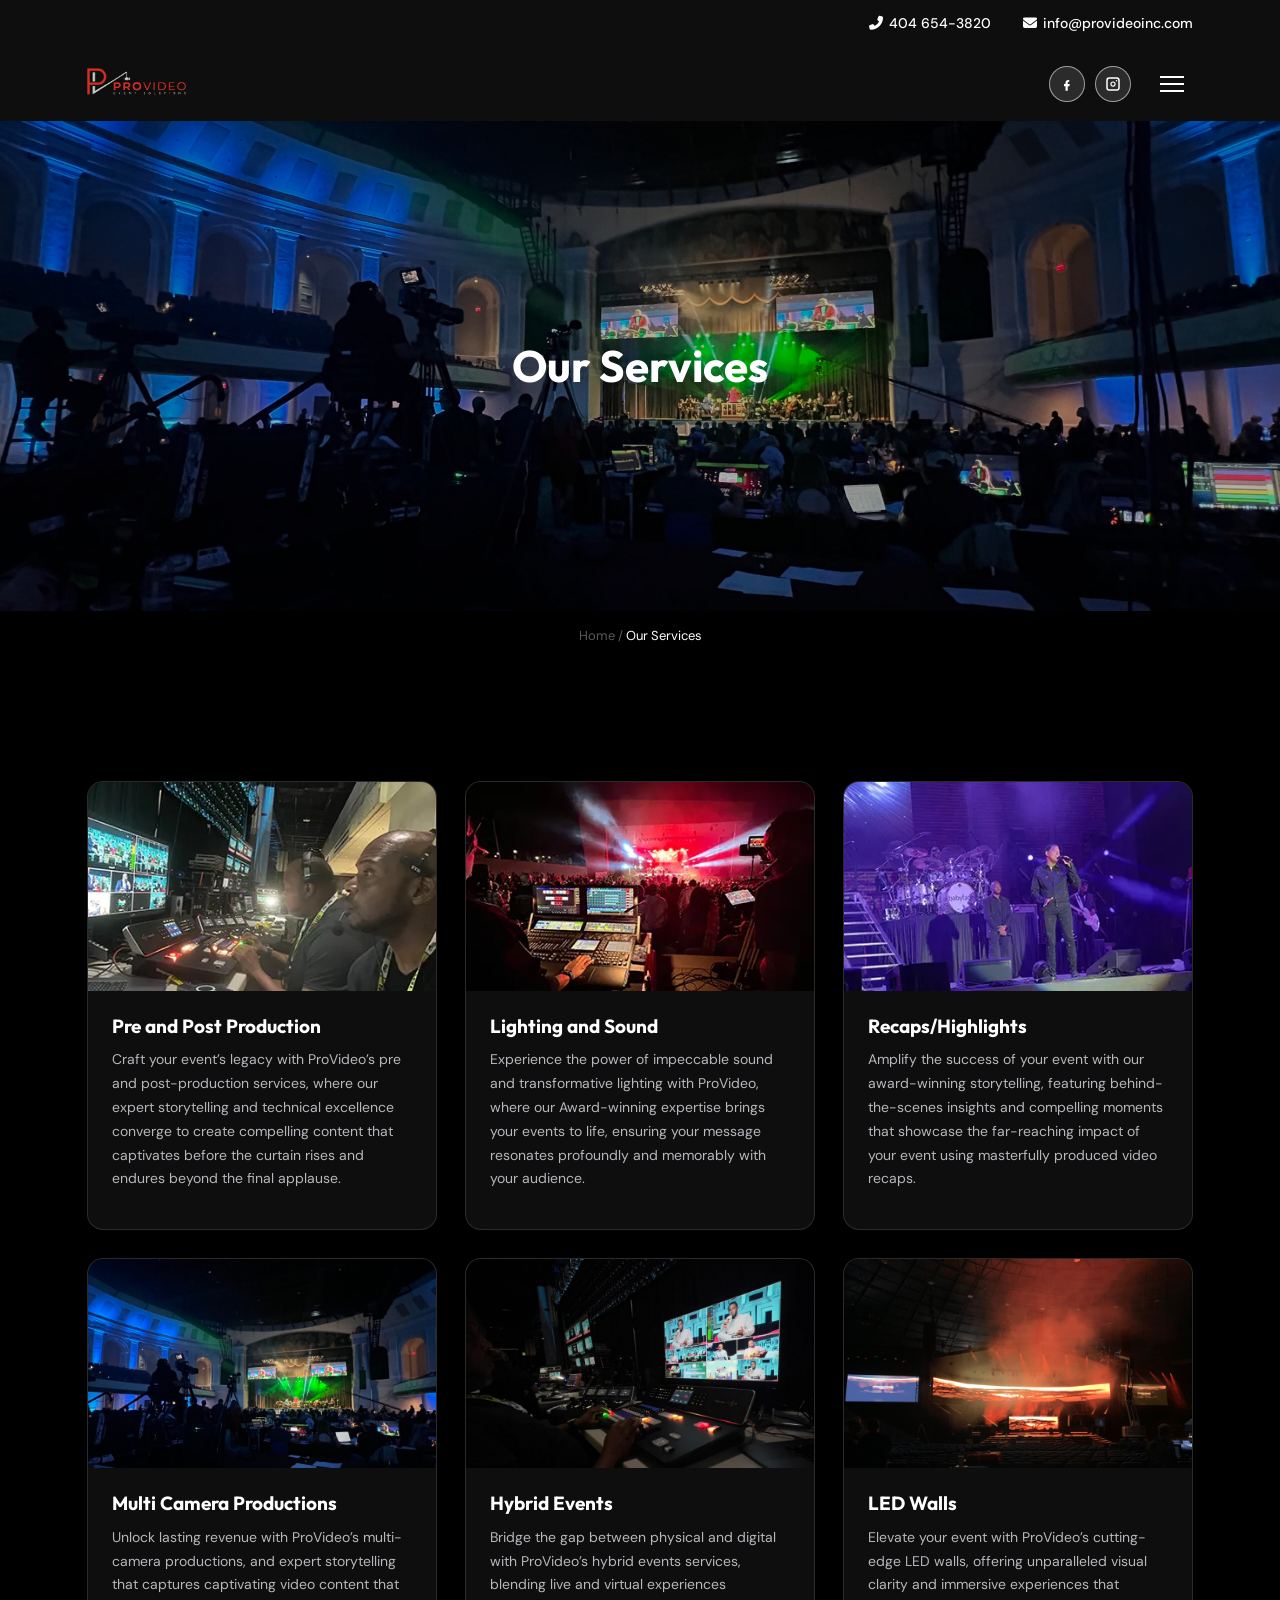
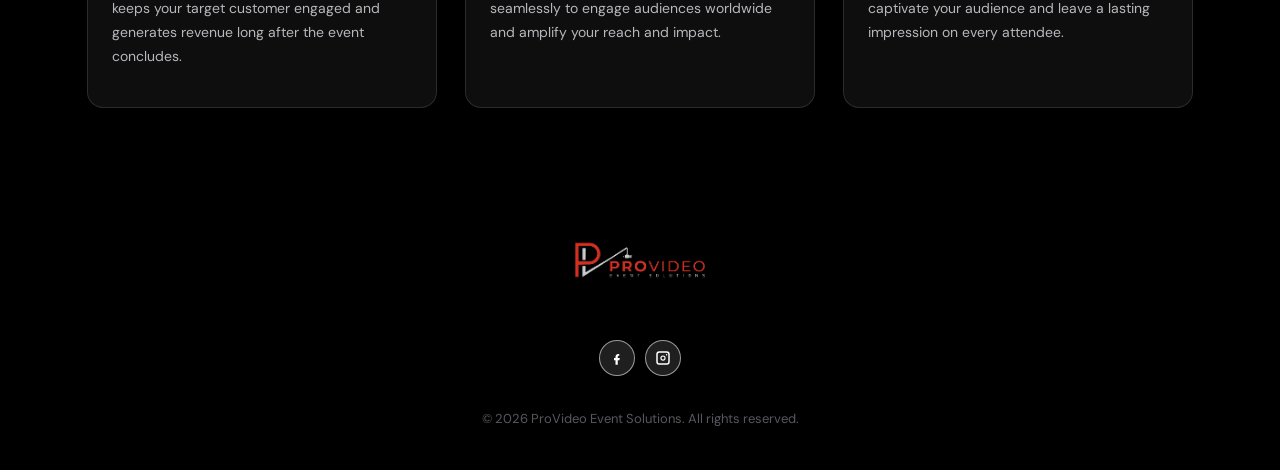
<file: our-services/index.html>
<!DOCTYPE html>
<html lang="en">
<head>
<meta charset="UTF-8">
<meta name="viewport" content="width=device-width, initial-scale=1.0">
<title>Our Services – Provideo</title>
<meta name="description" content="Pre and post production, lighting and sound, recaps and highlights, multi-camera productions, hybrid events, and LED walls.">
<link rel="canonical" href="https://andersonmediagroup.org/our-services/">
<link rel="preconnect" href="https://fonts.googleapis.com">
<link href="https://fonts.googleapis.com/css2?family=DM+Sans:wght@400;500;600;700&family=Outfit:wght@400;500;600;700;800&display=swap" rel="stylesheet">
<link rel="stylesheet" href="https://cdnjs.cloudflare.com/ajax/libs/font-awesome/6.5.1/css/all.min.css">
<link rel="stylesheet" href="../assets/css/style.css?v=1783623217">
</head>
<body>

<div class="top-bar">
  <div class="container">
    <a href="tel:4046543820" class="phone-link"><span class="icon"><i class="fas fa-phone-alt"></i></span>404 654-3820</a>
    <a href="mailto:info@provideoinc.com" class="email-link"><span class="icon"><i class="fas fa-envelope"></i></span>info@provideoinc.com</a>
  </div>
</div>

<header class="site-header">
  <div class="container">
    <a href="../" class="logo">
      <img class="logo-mark" src="../assets/images/logo-v3.png" alt="ProVideo Event Solutions">
    </a>
    <nav class="main-nav">
      <a href="/">Home</a>
      <a href="/why-us/">Why Us</a>
      <a href="/our-services/" class="active">Our Services</a>
      <a href="/corporate-and-concert-events/">Concerts & Corporate Events</a>
      <a href="/testimonials/">Testimonials</a>
      <a href="/services/jib-crane-services/">Jib Services</a>
      <a href="/case-studies/">Case Studies</a>
      <a href="/contact/">Contact Us</a>
    </nav>
    <div class="header-right">
      <div class="socials">
        <a href="https://www.facebook.com/provideoinc" aria-label="Facebook" target="_blank" rel="noopener">
          <svg viewBox="0 0 24 24"><path d="M13.5 9H15V6.5h-1.5C11.6 6.5 10 8.1 10 10.2V12H8v3h2v6h3v-6h2.2l.5-3H13v-1.5c0-.6.4-1.5 1.5-1.5z"/></svg>
        </a>
        <a href="https://www.instagram.com/provideoinc/" aria-label="Instagram" target="_blank" rel="noopener">
          <svg viewBox="0 0 24 24"><path d="M12 8.5A3.5 3.5 0 1 0 12 15.5 3.5 3.5 0 0 0 12 8.5zM12 14a2 2 0 1 1 0-4 2 2 0 0 1 0 4zm4.75-7.5a1 1 0 1 1 0 2 1 1 0 0 1 0-2zM17 3H7a4 4 0 0 0-4 4v10a4 4 0 0 0 4 4h10a4 4 0 0 0 4-4V7a4 4 0 0 0-4-4zm2 14a2 2 0 0 1-2 2H7a2 2 0 0 1-2-2V7a2 2 0 0 1 2-2h10a2 2 0 0 1 2 2v10z"/></svg>
        </a>
      </div>
      <button class="menu-toggle" aria-label="Open menu">
        <span></span><span></span><span></span>
      </button>
    </div>
  </div>
</header>

<div class="nav-panel">
  <div class="brand">
    <img class="brand-logo" src="../assets/images/logo-v3.png" alt="ProVideo Event Solutions">
    <div class="sub">ROI&#8209;Driven AV &amp; Visual Storytelling That Converts</div>
  </div>
  <button class="close-btn">Close
    <svg width="18" height="18" viewBox="0 0 24 24" fill="none" stroke="currentColor" stroke-width="2"><path d="M6 6l12 12M18 6L6 18"/></svg>
  </button>
  <nav>
    <a href="/">Home</a><a href="/why-us/">Why Us</a><a href="/our-services/">Our Services</a><a href="/corporate-and-concert-events/">Concerts & Corporate Events</a><a href="/testimonials/">Testimonials</a><a href="/services/jib-crane-services/">Jib Services</a><a href="/case-studies/">Case Studies</a><a href="/contact/">Contact Us</a>
  </nav>
  <div class="panel-socials">
    <a href="https://www.facebook.com/provideoinc" aria-label="Facebook" target="_blank" rel="noopener">
      <svg width="18" height="18" viewBox="0 0 24 24" fill="#fff"><path d="M13.5 9H15V6.5h-1.5C11.6 6.5 10 8.1 10 10.2V12H8v3h2v6h3v-6h2.2l.5-3H13v-1.5c0-.6.4-1.5 1.5-1.5z"/></svg>
    </a>
    <a href="https://www.instagram.com/provideoinc/" aria-label="Instagram" target="_blank" rel="noopener">
      <svg width="18" height="18" viewBox="0 0 24 24" fill="#fff"><path d="M12 8.5A3.5 3.5 0 1 0 12 15.5 3.5 3.5 0 0 0 12 8.5zM12 14a2 2 0 1 1 0-4 2 2 0 0 1 0 4zm4.75-7.5a1 1 0 1 1 0 2 1 1 0 0 1 0-2zM17 3H7a4 4 0 0 0-4 4v10a4 4 0 0 0 4 4h10a4 4 0 0 0 4-4V7a4 4 0 0 0-4-4zm2 14a2 2 0 0 1-2 2H7a2 2 0 0 1-2-2V7a2 2 0 0 1 2-2h10a2 2 0 0 1 2 2v10z"/></svg>
    </a>
  </div>
</div>

<section class="page-hero" style="background-image:url('../assets/images/Multi-Cam-scaled.jpg');">
  <h1>Our Services</h1>
</section>
<div class="breadcrumb"><a href="../">Home</a> / <span>Our Services</span></div>


<section class="section">
  <div class="container">
    <div class="services-grid">
      <div class="service-card">
        <img src="../assets/images/BTS-Dir-400.webp" alt="Pre and Post Production">
        <div class="body">
          <h3>Pre and Post Production</h3>
          <p>Craft your event’s legacy with ProVideo’s pre and post-production services, where our expert storytelling and technical excellence converge to create compelling content that captivates before the curtain rises and endures beyond the final applause.</p>
        </div>
      </div>
      <div class="service-card">
        <img src="../assets/images/Lighting-Amp-400.webp" alt="Lighting and Sound">
        <div class="body">
          <h3>Lighting and Sound</h3>
          <p>Experience the power of impeccable sound and transformative lighting with ProVideo, where our Award-winning expertise brings your events to life, ensuring your message resonates profoundly and memorably with your audience.</p>
        </div>
      </div>
      <div class="service-card">
        <img src="../assets/images/Babyface-400.webp" alt="Recaps/Highlights">
        <div class="body">
          <h3>Recaps/Highlights</h3>
          <p>Amplify the success of your event with our award-winning storytelling, featuring behind-the-scenes insights and compelling moments that showcase the far-reaching impact of your event using masterfully produced video recaps.</p>
        </div>
      </div>
      <div class="service-card">
        <img src="../assets/images/Multi-Cam-890x664.jpg" alt="Multi Camera Productions">
        <div class="body">
          <h3>Multi Camera Productions</h3>
          <p>Unlock lasting revenue with ProVideo’s multi-camera productions, and expert storytelling that captures captivating video content that keeps your target customer engaged and generates revenue long after the event concludes.</p>
        </div>
      </div>
      <div class="service-card">
        <img src="../assets/images/Director-890x664.jpg" alt="Hybrid Events">
        <div class="body">
          <h3>Hybrid Events</h3>
          <p>Bridge the gap between physical and digital with ProVideo’s hybrid events services, blending live and virtual experiences seamlessly to engage audiences worldwide and amplify your reach and impact.</p>
        </div>
      </div>
      <div class="service-card">
        <img src="../assets/images/LED-Wall-WCCI-890x664.png" alt="LED Walls">
        <div class="body">
          <h3>LED Walls</h3>
          <p>Elevate your event with ProVideo’s cutting-edge LED walls, offering unparalleled visual clarity and immersive experiences that captivate your audience and leave a lasting impression on every attendee.</p>
        </div>
      </div>
    </div>
  </div>
</section>

<footer class="site-footer">
  <div class="container">
    <img class="footer-logo" src="../assets/images/logo-v3.png" alt="ProVideo Event Solutions">
    <div class="socials">
      <a href="https://www.facebook.com/provideoinc" aria-label="Facebook" target="_blank" rel="noopener">
      <svg width="18" height="18" viewBox="0 0 24 24" fill="#fff"><path d="M13.5 9H15V6.5h-1.5C11.6 6.5 10 8.1 10 10.2V12H8v3h2v6h3v-6h2.2l.5-3H13v-1.5c0-.6.4-1.5 1.5-1.5z"/></svg>
    </a>
    <a href="https://www.instagram.com/provideoinc/" aria-label="Instagram" target="_blank" rel="noopener">
      <svg width="18" height="18" viewBox="0 0 24 24" fill="#fff"><path d="M12 8.5A3.5 3.5 0 1 0 12 15.5 3.5 3.5 0 0 0 12 8.5zM12 14a2 2 0 1 1 0-4 2 2 0 0 1 0 4zm4.75-7.5a1 1 0 1 1 0 2 1 1 0 0 1 0-2zM17 3H7a4 4 0 0 0-4 4v10a4 4 0 0 0 4 4h10a4 4 0 0 0 4-4V7a4 4 0 0 0-4-4zm2 14a2 2 0 0 1-2 2H7a2 2 0 0 1-2-2V7a2 2 0 0 1 2-2h10a2 2 0 0 1 2 2v10z"/></svg>
    </a>
    </div>
    <div>&copy; 2026 ProVideo Event Solutions. All rights reserved.</div>
  </div>
</footer>

<script src="../assets/js/main.js?v=1783623217"></script>
</body>
</html>
</file>
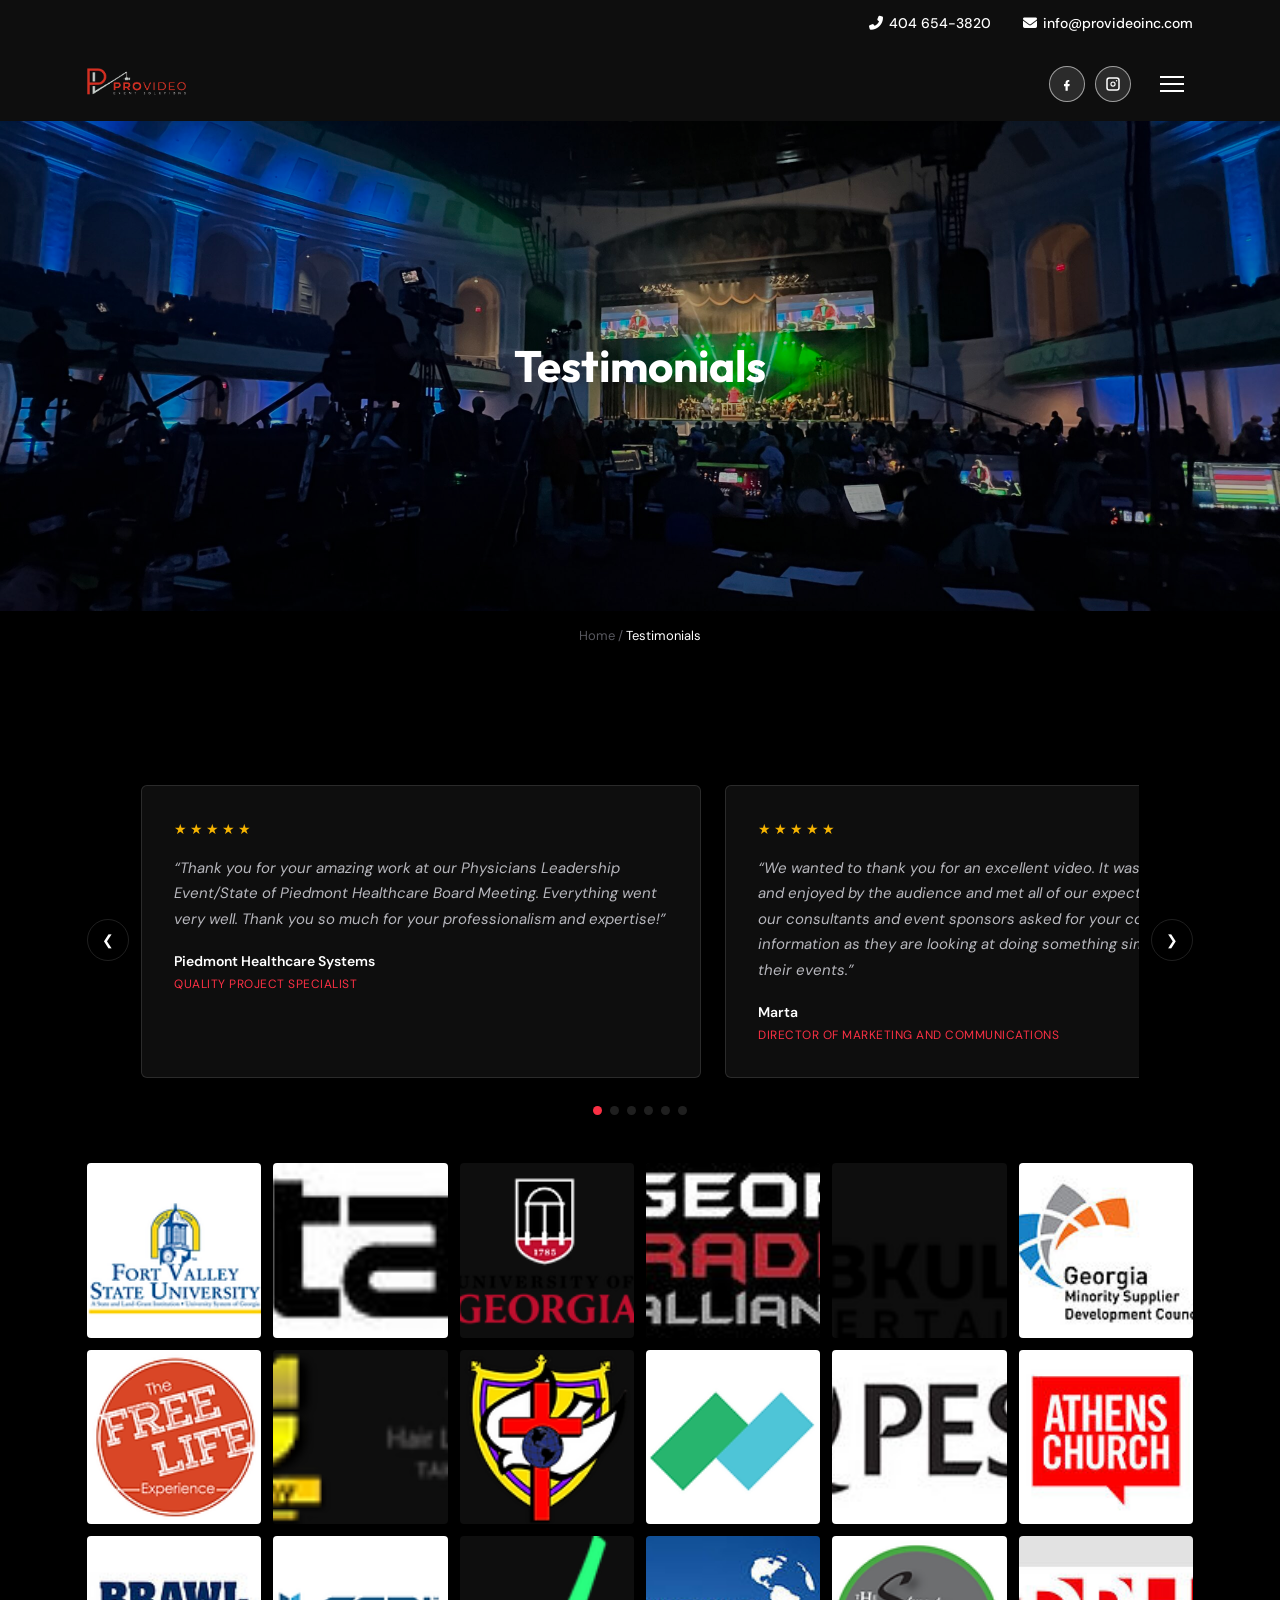
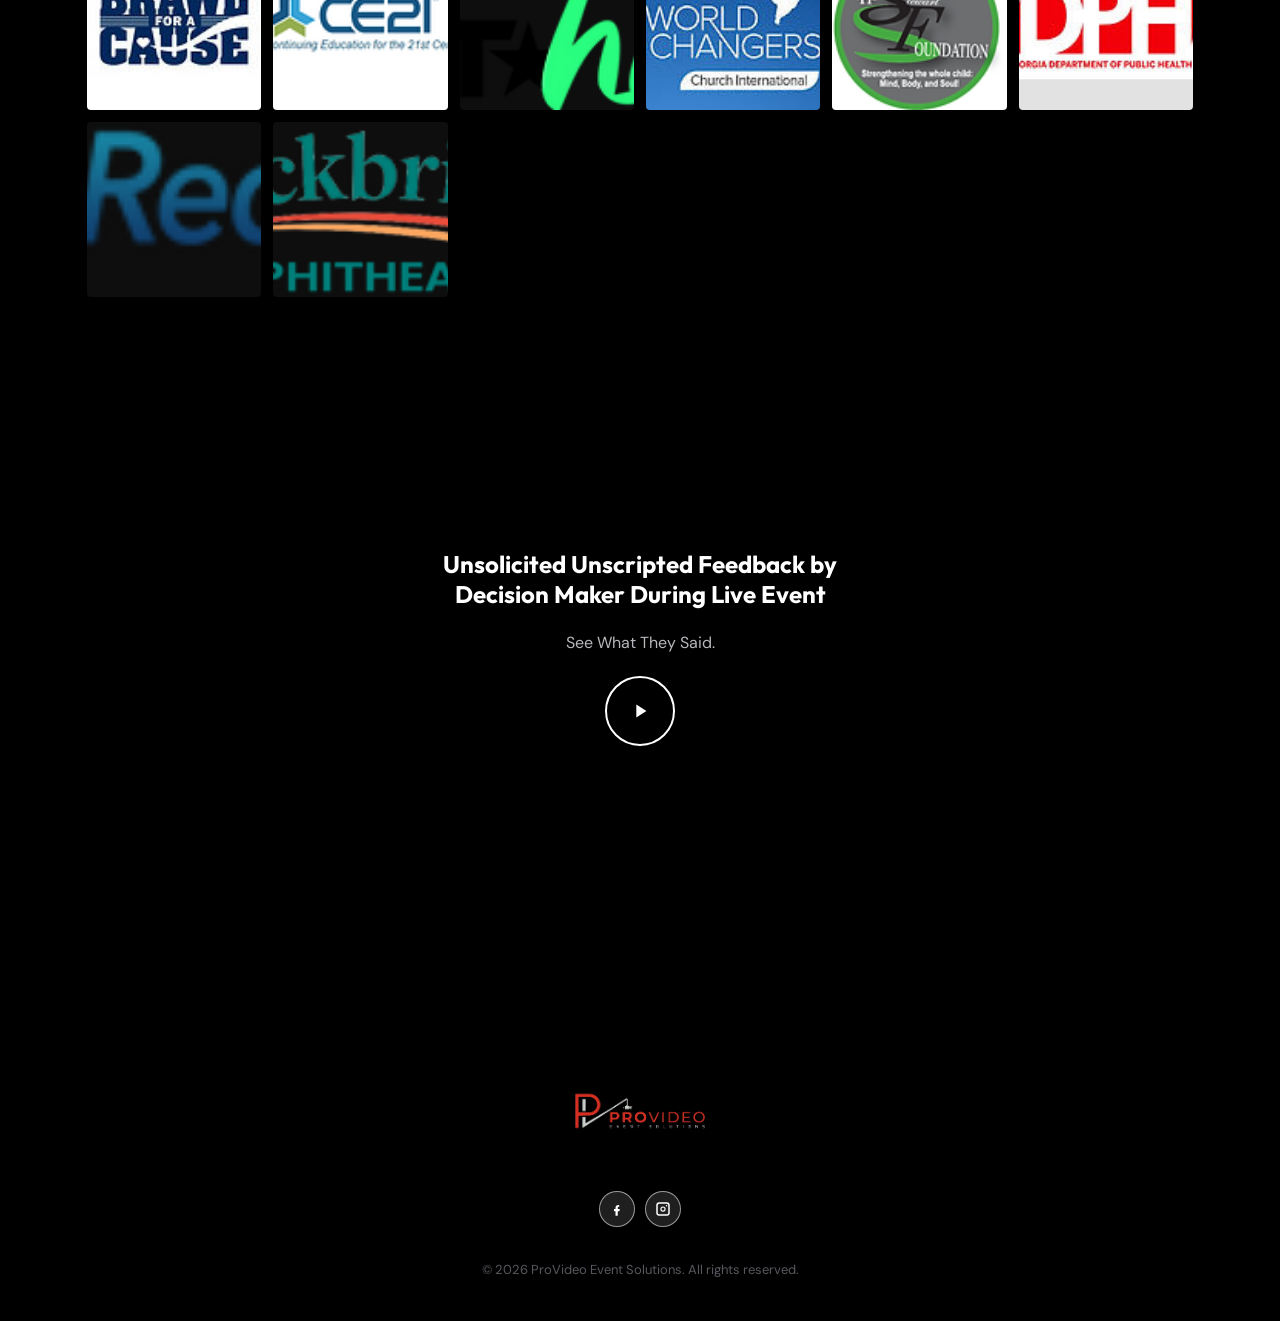
<file: testimonials/index.html>
<!DOCTYPE html>
<html lang="en">
<head>
<meta charset="UTF-8">
<meta name="viewport" content="width=device-width, initial-scale=1.0">
<title>Testimonials – Provideo</title>
<meta name="description" content="Read what our clients say about working with ProVideo Event Solutions.">
<link rel="canonical" href="https://andersonmediagroup.org/testimonials/">
<link rel="preconnect" href="https://fonts.googleapis.com">
<link href="https://fonts.googleapis.com/css2?family=DM+Sans:wght@400;500;600;700&family=Outfit:wght@400;500;600;700;800&display=swap" rel="stylesheet">
<link rel="stylesheet" href="https://cdnjs.cloudflare.com/ajax/libs/font-awesome/6.5.1/css/all.min.css">
<link rel="stylesheet" href="../assets/css/style.css?v=1783623217">
</head>
<body>

<div class="top-bar">
  <div class="container">
    <a href="tel:4046543820" class="phone-link"><span class="icon"><i class="fas fa-phone-alt"></i></span>404 654-3820</a>
    <a href="mailto:info@provideoinc.com" class="email-link"><span class="icon"><i class="fas fa-envelope"></i></span>info@provideoinc.com</a>
  </div>
</div>

<header class="site-header">
  <div class="container">
    <a href="../" class="logo">
      <img class="logo-mark" src="../assets/images/logo-v3.png" alt="ProVideo Event Solutions">
    </a>
    <nav class="main-nav">
      <a href="/">Home</a>
      <a href="/why-us/">Why Us</a>
      <a href="/our-services/">Our Services</a>
      <a href="/corporate-and-concert-events/">Concerts & Corporate Events</a>
      <a href="/testimonials/" class="active">Testimonials</a>
      <a href="/services/jib-crane-services/">Jib Services</a>
      <a href="/case-studies/">Case Studies</a>
      <a href="/contact/">Contact Us</a>
    </nav>
    <div class="header-right">
      <div class="socials">
        <a href="https://www.facebook.com/provideoinc" aria-label="Facebook" target="_blank" rel="noopener">
          <svg viewBox="0 0 24 24"><path d="M13.5 9H15V6.5h-1.5C11.6 6.5 10 8.1 10 10.2V12H8v3h2v6h3v-6h2.2l.5-3H13v-1.5c0-.6.4-1.5 1.5-1.5z"/></svg>
        </a>
        <a href="https://www.instagram.com/provideoinc/" aria-label="Instagram" target="_blank" rel="noopener">
          <svg viewBox="0 0 24 24"><path d="M12 8.5A3.5 3.5 0 1 0 12 15.5 3.5 3.5 0 0 0 12 8.5zM12 14a2 2 0 1 1 0-4 2 2 0 0 1 0 4zm4.75-7.5a1 1 0 1 1 0 2 1 1 0 0 1 0-2zM17 3H7a4 4 0 0 0-4 4v10a4 4 0 0 0 4 4h10a4 4 0 0 0 4-4V7a4 4 0 0 0-4-4zm2 14a2 2 0 0 1-2 2H7a2 2 0 0 1-2-2V7a2 2 0 0 1 2-2h10a2 2 0 0 1 2 2v10z"/></svg>
        </a>
      </div>
      <button class="menu-toggle" aria-label="Open menu">
        <span></span><span></span><span></span>
      </button>
    </div>
  </div>
</header>

<div class="nav-panel">
  <div class="brand">
    <img class="brand-logo" src="../assets/images/logo-v3.png" alt="ProVideo Event Solutions">
    <div class="sub">ROI&#8209;Driven AV &amp; Visual Storytelling That Converts</div>
  </div>
  <button class="close-btn">Close
    <svg width="18" height="18" viewBox="0 0 24 24" fill="none" stroke="currentColor" stroke-width="2"><path d="M6 6l12 12M18 6L6 18"/></svg>
  </button>
  <nav>
    <a href="/">Home</a><a href="/why-us/">Why Us</a><a href="/our-services/">Our Services</a><a href="/corporate-and-concert-events/">Concerts & Corporate Events</a><a href="/testimonials/">Testimonials</a><a href="/services/jib-crane-services/">Jib Services</a><a href="/case-studies/">Case Studies</a><a href="/contact/">Contact Us</a>
  </nav>
  <div class="panel-socials">
    <a href="https://www.facebook.com/provideoinc" aria-label="Facebook" target="_blank" rel="noopener">
      <svg width="18" height="18" viewBox="0 0 24 24" fill="#fff"><path d="M13.5 9H15V6.5h-1.5C11.6 6.5 10 8.1 10 10.2V12H8v3h2v6h3v-6h2.2l.5-3H13v-1.5c0-.6.4-1.5 1.5-1.5z"/></svg>
    </a>
    <a href="https://www.instagram.com/provideoinc/" aria-label="Instagram" target="_blank" rel="noopener">
      <svg width="18" height="18" viewBox="0 0 24 24" fill="#fff"><path d="M12 8.5A3.5 3.5 0 1 0 12 15.5 3.5 3.5 0 0 0 12 8.5zM12 14a2 2 0 1 1 0-4 2 2 0 0 1 0 4zm4.75-7.5a1 1 0 1 1 0 2 1 1 0 0 1 0-2zM17 3H7a4 4 0 0 0-4 4v10a4 4 0 0 0 4 4h10a4 4 0 0 0 4-4V7a4 4 0 0 0-4-4zm2 14a2 2 0 0 1-2 2H7a2 2 0 0 1-2-2V7a2 2 0 0 1 2-2h10a2 2 0 0 1 2 2v10z"/></svg>
    </a>
  </div>
</div>

<section class="page-hero" style="background-image:url('../assets/images/Multi-Cam-scaled.jpg');">
  <h1>Testimonials</h1>
</section>
<div class="breadcrumb"><a href="../">Home</a> / <span>Testimonials</span></div>


<section class="section">
  <div class="container">
    
    <div class="testimonial-carousel">
      <button class="carousel-arrow prev" aria-label="Previous testimonial">&#10094;</button>
      <div class="testimonial-track"><div class="testimonial-card">
        <div class="stars">&#9733;&#9733;&#9733;&#9733;&#9733;</div>
        <p>&ldquo;Thank you for your amazing work at our Physicians Leadership Event/State of Piedmont Healthcare Board Meeting. Everything went very well. Thank you so much for your professionalism and expertise!&rdquo;</p>
        <div class="who">Piedmont Healthcare Systems</div>
        <div class="role">Quality Project Specialist</div>
      </div><div class="testimonial-card">
        <div class="stars">&#9733;&#9733;&#9733;&#9733;&#9733;</div>
        <p>&ldquo;We wanted to thank you for an excellent video. It was well received and enjoyed by the audience and met all of our expectations. One of our consultants and event sponsors asked for your contact information as they are looking at doing something similar for one of their events.&rdquo;</p>
        <div class="who">Marta</div>
        <div class="role">Director of Marketing and Communications</div>
      </div><div class="testimonial-card">
        <div class="stars">&#9733;&#9733;&#9733;&#9733;&#9733;</div>
        <p>&ldquo;Thanks so much for helping make last night a success! It was a huge relief knowing that all the A/V (and its potential problems) were taken care of. Also, I appreciate your flexibility all the way up to the start of the program.&rdquo;</p>
        <div class="who">Emory Campus Life</div>
        <div class="role">Director, Office of LGBT Life, Belonging &amp; Community Justice</div>
      </div><div class="testimonial-card">
        <div class="stars">&#9733;&#9733;&#9733;&#9733;&#9733;</div>
        <p>&ldquo;This is amazing! I am in shock! I&rsquo;ve never seen this space transformed like this! Awesome job!&rdquo;</p>
        <div class="who">Emory University</div>
        <div class="role">Director, Center for Women</div>
      </div><div class="testimonial-card">
        <div class="stars">&#9733;&#9733;&#9733;&#9733;&#9733;</div>
        <p>&ldquo;Man!!! This is hot!!! I love it!!! You see things that the average person doesn&rsquo;t see and comprehend. You are definitely good at what you do.&rdquo;</p>
        <div class="who">GM Stockbridge</div>
        <div class="role">GM Stockbridge Amphitheater</div>
      </div><div class="testimonial-card">
        <div class="stars">&#9733;&#9733;&#9733;&#9733;&#9733;</div>
        <p>&ldquo;Thank you for your amazing work at our Physicians Leadership Event/State of Piedmont Healthcare Board Meeting. Everything went very well. Thank you so much for your professionalism and expertise!&rdquo;</p>
        <div class="who">Piedmont Healthcare Systems</div>
        <div class="role">Quality Project Specialist</div>
      </div></div>
      <button class="carousel-arrow next" aria-label="Next testimonial">&#10095;</button>
    </div>
    <div class="carousel-dots"><button class="dot" data-slide="0" aria-label="Go to testimonial 1"></button><button class="dot" data-slide="1" aria-label="Go to testimonial 2"></button><button class="dot" data-slide="2" aria-label="Go to testimonial 3"></button><button class="dot" data-slide="3" aria-label="Go to testimonial 4"></button><button class="dot" data-slide="4" aria-label="Go to testimonial 5"></button><button class="dot" data-slide="5" aria-label="Go to testimonial 6"></button></div>

    <div class="testimonial-photo-grid"><div class="photo-tile"><img src="../assets/images/testimonials/3b53d9_67e98c2943c6416a825a68ee013c3af3mv2.png" alt="ProVideo client event" loading="lazy"></div><div class="photo-tile"><img src="../assets/images/testimonials/3b53d9_739081cb3f56482e9415aa0b533e32c6mv2.jpg" alt="ProVideo client event" loading="lazy"></div><div class="photo-tile"><img src="../assets/images/testimonials/3b53d9_f56f6d52b79e4e0cab07ab3da817fb14mv2.png" alt="ProVideo client event" loading="lazy"></div><div class="photo-tile"><img src="../assets/images/testimonials/3b53d9_0a41372db8b44a44aee83fd02067abe7mv2.jpg" alt="ProVideo client event" loading="lazy"></div><div class="photo-tile"><img src="../assets/images/testimonials/3b53d9_fe929f7db02e42c9ab182e5e1c9e2eeamv2.png" alt="ProVideo client event" loading="lazy"></div><div class="photo-tile"><img src="../assets/images/testimonials/3b53d9_4d19bdfcfeb9423bafef4732bb774fa6mv2.jpeg" alt="ProVideo client event" loading="lazy"></div><div class="photo-tile"><img src="../assets/images/testimonials/3b53d9_6e0d7baae54f4523864ecab6a6ef86dcmv2.png" alt="ProVideo client event" loading="lazy"></div><div class="photo-tile"><img src="../assets/images/testimonials/3b53d9_6f6bf98d7a624c3bbc8660a1f93db13emv2.png" alt="ProVideo client event" loading="lazy"></div><div class="photo-tile"><img src="../assets/images/testimonials/3b53d9_8ecc1c5a084c4bc8a69337f4e77b9328mv2.png" alt="ProVideo client event" loading="lazy"></div><div class="photo-tile"><img src="../assets/images/testimonials/3b53d9_9d90dcb687e1448db0de1d6188980d8amv2.png" alt="ProVideo client event" loading="lazy"></div><div class="photo-tile"><img src="../assets/images/testimonials/3b53d9_61c0b2d00bdd457b9964f34073506519mv2.jpg" alt="ProVideo client event" loading="lazy"></div><div class="photo-tile"><img src="../assets/images/testimonials/3b53d9_109c9cde443347fc8d593451eb5cb06cmv2.jpg" alt="ProVideo client event" loading="lazy"></div><div class="photo-tile"><img src="../assets/images/testimonials/3b53d9_d7c51f57661b4444bf458227a6ac0737mv2.jpg" alt="ProVideo client event" loading="lazy"></div><div class="photo-tile"><img src="../assets/images/testimonials/3b53d9_a8bbdfd664a54ed4a18e5b9f9f8fb9efmv2.png" alt="ProVideo client event" loading="lazy"></div><div class="photo-tile"><img src="../assets/images/testimonials/3b53d9_576f3a307539494aa8820b22b34b94ccmv2.png" alt="ProVideo client event" loading="lazy"></div><div class="photo-tile"><img src="../assets/images/testimonials/3b53d9_70dcc65dc27b40be8e3caa9cfa4cdee7mv2.jpg" alt="ProVideo client event" loading="lazy"></div><div class="photo-tile"><img src="../assets/images/testimonials/3b53d9_2d76ba32bb514397b7e2439a81d8fe6emv2.png" alt="ProVideo client event" loading="lazy"></div><div class="photo-tile"><img src="../assets/images/testimonials/3b53d9_24826ec77d8d41aa84e4efe4773a1dc0mv2.jpg" alt="ProVideo client event" loading="lazy"></div><div class="photo-tile"><img src="../assets/images/testimonials/3b53d9_686138c76f354c78840d7e345d4f6448mv2.png" alt="ProVideo client event" loading="lazy"></div><div class="photo-tile"><img src="../assets/images/testimonials/3b53d9_b5788782932f4e6cb9fc1dc59cb700c7mv2.png" alt="ProVideo client event" loading="lazy"></div></div>
    
    <div class="video-callout">
      <video muted loop autoplay playsinline>
        <source src="https://pub-8371d73855c648c09da2eb49b5782844.r2.dev/eyl-props.mp4" type="video/mp4">
      </video>
      <div class="overlay">
        <h3>Unsolicited Unscripted Feedback by<br>Decision Maker During Live Event</h3>
        <p style="color:var(--gray);">See What They Said.</p>
        <div class="play-btn"><svg viewBox="0 0 24 24"><path d="M8 5v14l11-7z"/></svg></div>
      </div>
    </div>

  </div>
</section>

<footer class="site-footer">
  <div class="container">
    <img class="footer-logo" src="../assets/images/logo-v3.png" alt="ProVideo Event Solutions">
    <div class="socials">
      <a href="https://www.facebook.com/provideoinc" aria-label="Facebook" target="_blank" rel="noopener">
      <svg width="18" height="18" viewBox="0 0 24 24" fill="#fff"><path d="M13.5 9H15V6.5h-1.5C11.6 6.5 10 8.1 10 10.2V12H8v3h2v6h3v-6h2.2l.5-3H13v-1.5c0-.6.4-1.5 1.5-1.5z"/></svg>
    </a>
    <a href="https://www.instagram.com/provideoinc/" aria-label="Instagram" target="_blank" rel="noopener">
      <svg width="18" height="18" viewBox="0 0 24 24" fill="#fff"><path d="M12 8.5A3.5 3.5 0 1 0 12 15.5 3.5 3.5 0 0 0 12 8.5zM12 14a2 2 0 1 1 0-4 2 2 0 0 1 0 4zm4.75-7.5a1 1 0 1 1 0 2 1 1 0 0 1 0-2zM17 3H7a4 4 0 0 0-4 4v10a4 4 0 0 0 4 4h10a4 4 0 0 0 4-4V7a4 4 0 0 0-4-4zm2 14a2 2 0 0 1-2 2H7a2 2 0 0 1-2-2V7a2 2 0 0 1 2-2h10a2 2 0 0 1 2 2v10z"/></svg>
    </a>
    </div>
    <div>&copy; 2026 ProVideo Event Solutions. All rights reserved.</div>
  </div>
</footer>

<script src="../assets/js/main.js?v=1783623217"></script>
</body>
</html>
</file>
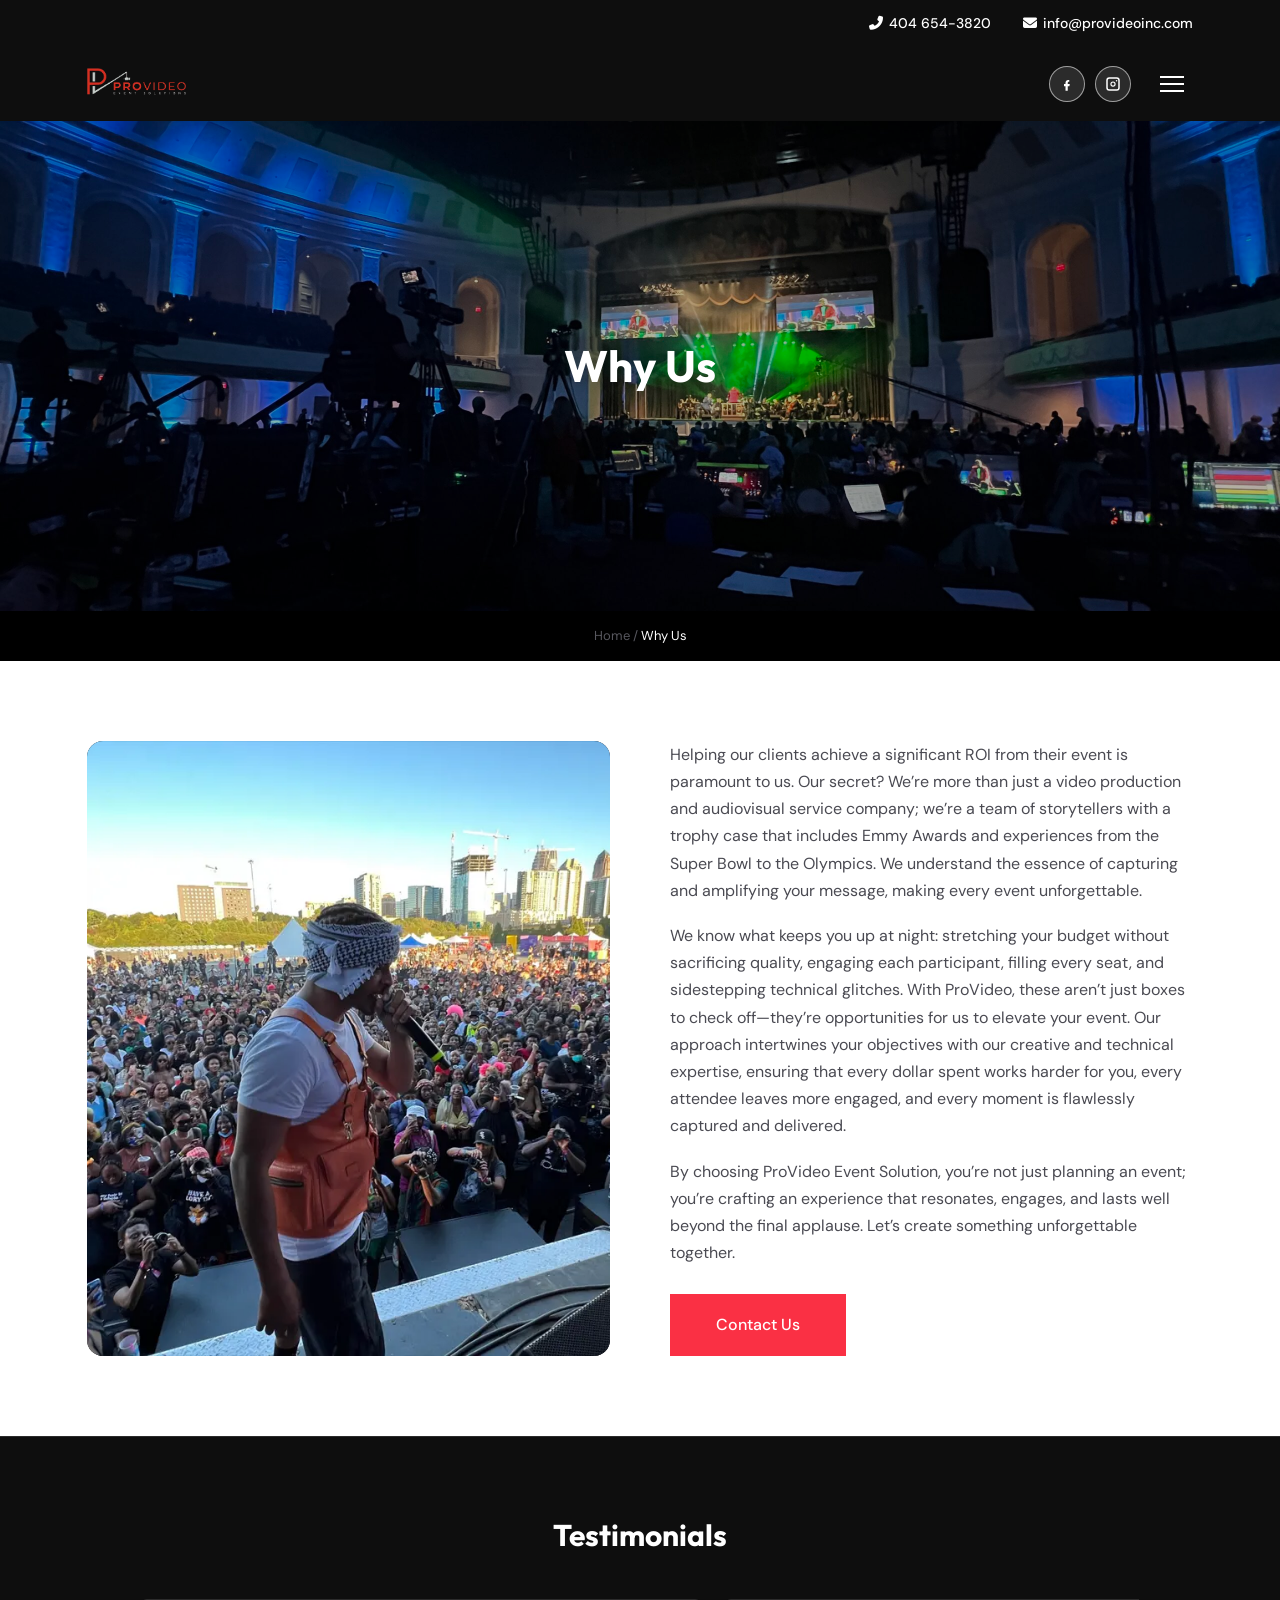
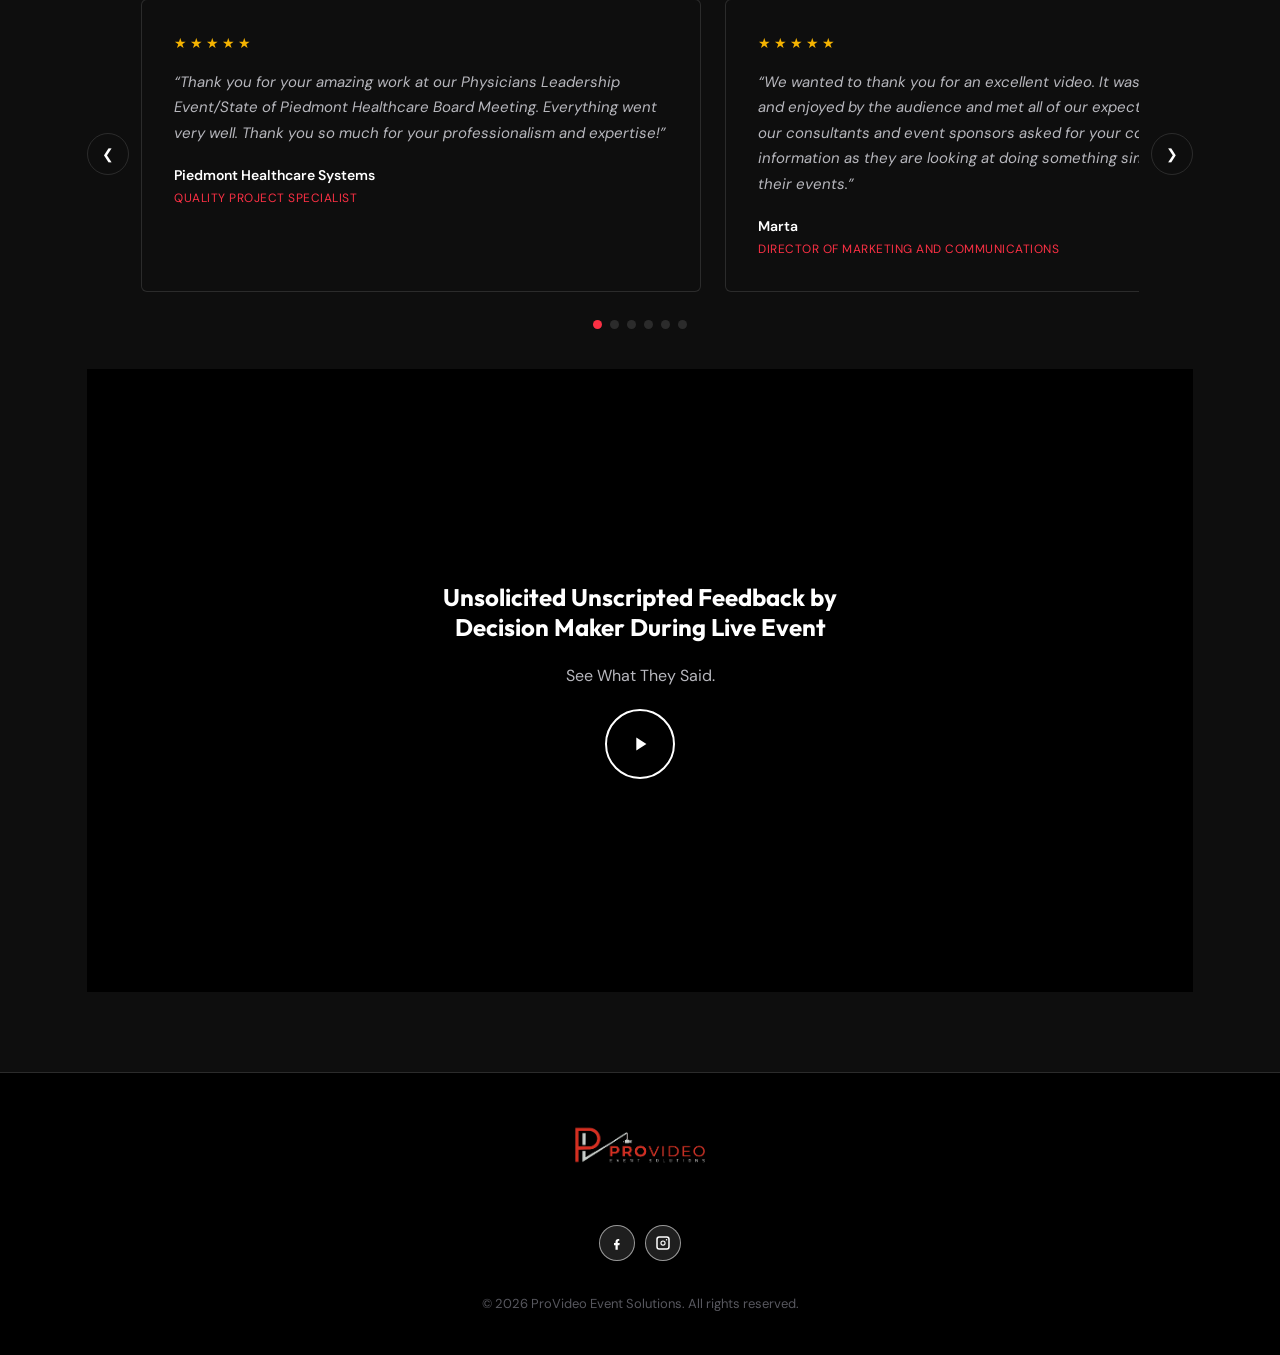
<file: why-us/index.html>
<!DOCTYPE html>
<html lang="en">
<head>
<meta charset="UTF-8">
<meta name="viewport" content="width=device-width, initial-scale=1.0">
<title>Why Us – ProVideo</title>
<meta name="description" content="Why choose ProVideo for your next event: Emmy award winning storytellers delivering ROI-driven AV and video production.">
<link rel="canonical" href="https://andersonmediagroup.org/why-us/">
<link rel="preconnect" href="https://fonts.googleapis.com">
<link href="https://fonts.googleapis.com/css2?family=DM+Sans:wght@400;500;600;700&family=Outfit:wght@400;500;600;700;800&display=swap" rel="stylesheet">
<link rel="stylesheet" href="https://cdnjs.cloudflare.com/ajax/libs/font-awesome/6.5.1/css/all.min.css">
<link rel="stylesheet" href="../assets/css/style.css?v=1783623217">
</head>
<body>

<div class="top-bar">
  <div class="container">
    <a href="tel:4046543820" class="phone-link"><span class="icon"><i class="fas fa-phone-alt"></i></span>404 654-3820</a>
    <a href="mailto:info@provideoinc.com" class="email-link"><span class="icon"><i class="fas fa-envelope"></i></span>info@provideoinc.com</a>
  </div>
</div>

<header class="site-header">
  <div class="container">
    <a href="../" class="logo">
      <img class="logo-mark" src="../assets/images/logo-v3.png" alt="ProVideo Event Solutions">
    </a>
    <nav class="main-nav">
      <a href="/">Home</a>
      <a href="/why-us/" class="active">Why Us</a>
      <a href="/our-services/">Our Services</a>
      <a href="/corporate-and-concert-events/">Concerts & Corporate Events</a>
      <a href="/testimonials/">Testimonials</a>
      <a href="/services/jib-crane-services/">Jib Services</a>
      <a href="/case-studies/">Case Studies</a>
      <a href="/contact/">Contact Us</a>
    </nav>
    <div class="header-right">
      <div class="socials">
        <a href="https://www.facebook.com/provideoinc" aria-label="Facebook" target="_blank" rel="noopener">
          <svg viewBox="0 0 24 24"><path d="M13.5 9H15V6.5h-1.5C11.6 6.5 10 8.1 10 10.2V12H8v3h2v6h3v-6h2.2l.5-3H13v-1.5c0-.6.4-1.5 1.5-1.5z"/></svg>
        </a>
        <a href="https://www.instagram.com/provideoinc/" aria-label="Instagram" target="_blank" rel="noopener">
          <svg viewBox="0 0 24 24"><path d="M12 8.5A3.5 3.5 0 1 0 12 15.5 3.5 3.5 0 0 0 12 8.5zM12 14a2 2 0 1 1 0-4 2 2 0 0 1 0 4zm4.75-7.5a1 1 0 1 1 0 2 1 1 0 0 1 0-2zM17 3H7a4 4 0 0 0-4 4v10a4 4 0 0 0 4 4h10a4 4 0 0 0 4-4V7a4 4 0 0 0-4-4zm2 14a2 2 0 0 1-2 2H7a2 2 0 0 1-2-2V7a2 2 0 0 1 2-2h10a2 2 0 0 1 2 2v10z"/></svg>
        </a>
      </div>
      <button class="menu-toggle" aria-label="Open menu">
        <span></span><span></span><span></span>
      </button>
    </div>
  </div>
</header>

<div class="nav-panel">
  <div class="brand">
    <img class="brand-logo" src="../assets/images/logo-v3.png" alt="ProVideo Event Solutions">
    <div class="sub">ROI&#8209;Driven AV &amp; Visual Storytelling That Converts</div>
  </div>
  <button class="close-btn">Close
    <svg width="18" height="18" viewBox="0 0 24 24" fill="none" stroke="currentColor" stroke-width="2"><path d="M6 6l12 12M18 6L6 18"/></svg>
  </button>
  <nav>
    <a href="/">Home</a><a href="/why-us/">Why Us</a><a href="/our-services/">Our Services</a><a href="/corporate-and-concert-events/">Concerts & Corporate Events</a><a href="/testimonials/">Testimonials</a><a href="/services/jib-crane-services/">Jib Services</a><a href="/case-studies/">Case Studies</a><a href="/contact/">Contact Us</a>
  </nav>
  <div class="panel-socials">
    <a href="https://www.facebook.com/provideoinc" aria-label="Facebook" target="_blank" rel="noopener">
      <svg width="18" height="18" viewBox="0 0 24 24" fill="#fff"><path d="M13.5 9H15V6.5h-1.5C11.6 6.5 10 8.1 10 10.2V12H8v3h2v6h3v-6h2.2l.5-3H13v-1.5c0-.6.4-1.5 1.5-1.5z"/></svg>
    </a>
    <a href="https://www.instagram.com/provideoinc/" aria-label="Instagram" target="_blank" rel="noopener">
      <svg width="18" height="18" viewBox="0 0 24 24" fill="#fff"><path d="M12 8.5A3.5 3.5 0 1 0 12 15.5 3.5 3.5 0 0 0 12 8.5zM12 14a2 2 0 1 1 0-4 2 2 0 0 1 0 4zm4.75-7.5a1 1 0 1 1 0 2 1 1 0 0 1 0-2zM17 3H7a4 4 0 0 0-4 4v10a4 4 0 0 0 4 4h10a4 4 0 0 0 4-4V7a4 4 0 0 0-4-4zm2 14a2 2 0 0 1-2 2H7a2 2 0 0 1-2-2V7a2 2 0 0 1 2-2h10a2 2 0 0 1 2 2v10z"/></svg>
    </a>
  </div>
</div>

<section class="page-hero" style="background-image:url('../assets/images/Multi-Cam-scaled.jpg');">
  <h1>Why Us</h1>
</section>
<div class="breadcrumb"><a href="../">Home</a> / <span>Why Us</span></div>


<section class="section light-section">
  <div class="container intro-split">
    <div class="intro-slideshow"><img class="slide active" src="../assets/images/why.webp" alt="ProVideo event coverage" loading="eager"><img class="slide" src="../assets/images/gal_start.webp" alt="ProVideo event coverage" loading="lazy"><img class="slide" src="../assets/images/gal_1.webp" alt="ProVideo event coverage" loading="lazy"><img class="slide" src="../assets/images/gal_2.webp" alt="ProVideo event coverage" loading="lazy"><img class="slide" src="../assets/images/Patti-1-scaled.jpg" alt="ProVideo event coverage" loading="lazy"><img class="slide" src="../assets/images/gal_3.webp" alt="ProVideo event coverage" loading="lazy"></div>
    <div class="intro-text">
      
    <p>Helping our clients achieve a significant ROI from their event is paramount to us. Our secret? We&rsquo;re more than just a video production and audiovisual service company; we&rsquo;re a team of storytellers with a trophy case that includes Emmy Awards and experiences from the Super Bowl to the Olympics. We understand the essence of capturing and amplifying your message, making every event unforgettable.</p>
    <p>We know what keeps you up at night: stretching your budget without sacrificing quality, engaging each participant, filling every seat, and sidestepping technical glitches. With ProVideo, these aren&rsquo;t just boxes to check off&mdash;they&rsquo;re opportunities for us to elevate your event. Our approach intertwines your objectives with our creative and technical expertise, ensuring that every dollar spent works harder for you, every attendee leaves more engaged, and every moment is flawlessly captured and delivered.</p>
    <p>By choosing ProVideo Event Solution, you&rsquo;re not just planning an event; you&rsquo;re crafting an experience that resonates, engages, and lasts well beyond the final applause. Let&rsquo;s create something unforgettable together.</p>

      <div class="btn-row">
        <a href="/contact/" class="btn btn-solid">Contact Us</a>
      </div>
    </div>
  </div>
</section>

<section class="section" style="background:var(--bg-alt); border-top:1px solid var(--border); border-bottom:1px solid var(--border);">
  <div class="container">
    <h2 class="section-heading">Testimonials</h2>
    
    <div class="testimonial-carousel">
      <button class="carousel-arrow prev" aria-label="Previous testimonial">&#10094;</button>
      <div class="testimonial-track"><div class="testimonial-card">
        <div class="stars">&#9733;&#9733;&#9733;&#9733;&#9733;</div>
        <p>&ldquo;Thank you for your amazing work at our Physicians Leadership Event/State of Piedmont Healthcare Board Meeting. Everything went very well. Thank you so much for your professionalism and expertise!&rdquo;</p>
        <div class="who">Piedmont Healthcare Systems</div>
        <div class="role">Quality Project Specialist</div>
      </div><div class="testimonial-card">
        <div class="stars">&#9733;&#9733;&#9733;&#9733;&#9733;</div>
        <p>&ldquo;We wanted to thank you for an excellent video. It was well received and enjoyed by the audience and met all of our expectations. One of our consultants and event sponsors asked for your contact information as they are looking at doing something similar for one of their events.&rdquo;</p>
        <div class="who">Marta</div>
        <div class="role">Director of Marketing and Communications</div>
      </div><div class="testimonial-card">
        <div class="stars">&#9733;&#9733;&#9733;&#9733;&#9733;</div>
        <p>&ldquo;Thanks so much for helping make last night a success! It was a huge relief knowing that all the A/V (and its potential problems) were taken care of. Also, I appreciate your flexibility all the way up to the start of the program.&rdquo;</p>
        <div class="who">Emory Campus Life</div>
        <div class="role">Director, Office of LGBT Life, Belonging &amp; Community Justice</div>
      </div><div class="testimonial-card">
        <div class="stars">&#9733;&#9733;&#9733;&#9733;&#9733;</div>
        <p>&ldquo;This is amazing! I am in shock! I&rsquo;ve never seen this space transformed like this! Awesome job!&rdquo;</p>
        <div class="who">Emory University</div>
        <div class="role">Director, Center for Women</div>
      </div><div class="testimonial-card">
        <div class="stars">&#9733;&#9733;&#9733;&#9733;&#9733;</div>
        <p>&ldquo;Man!!! This is hot!!! I love it!!! You see things that the average person doesn&rsquo;t see and comprehend. You are definitely good at what you do.&rdquo;</p>
        <div class="who">GM Stockbridge</div>
        <div class="role">GM Stockbridge Amphitheater</div>
      </div><div class="testimonial-card">
        <div class="stars">&#9733;&#9733;&#9733;&#9733;&#9733;</div>
        <p>&ldquo;Thank you for your amazing work at our Physicians Leadership Event/State of Piedmont Healthcare Board Meeting. Everything went very well. Thank you so much for your professionalism and expertise!&rdquo;</p>
        <div class="who">Piedmont Healthcare Systems</div>
        <div class="role">Quality Project Specialist</div>
      </div></div>
      <button class="carousel-arrow next" aria-label="Next testimonial">&#10095;</button>
    </div>
    <div class="carousel-dots"><button class="dot" data-slide="0" aria-label="Go to testimonial 1"></button><button class="dot" data-slide="1" aria-label="Go to testimonial 2"></button><button class="dot" data-slide="2" aria-label="Go to testimonial 3"></button><button class="dot" data-slide="3" aria-label="Go to testimonial 4"></button><button class="dot" data-slide="4" aria-label="Go to testimonial 5"></button><button class="dot" data-slide="5" aria-label="Go to testimonial 6"></button></div>

    
    <div class="video-callout">
      <video muted loop autoplay playsinline>
        <source src="https://pub-8371d73855c648c09da2eb49b5782844.r2.dev/eyl-props.mp4" type="video/mp4">
      </video>
      <div class="overlay">
        <h3>Unsolicited Unscripted Feedback by<br>Decision Maker During Live Event</h3>
        <p style="color:var(--gray);">See What They Said.</p>
        <div class="play-btn"><svg viewBox="0 0 24 24"><path d="M8 5v14l11-7z"/></svg></div>
      </div>
    </div>

  </div>
</section>

<footer class="site-footer">
  <div class="container">
    <img class="footer-logo" src="../assets/images/logo-v3.png" alt="ProVideo Event Solutions">
    <div class="socials">
      <a href="https://www.facebook.com/provideoinc" aria-label="Facebook" target="_blank" rel="noopener">
      <svg width="18" height="18" viewBox="0 0 24 24" fill="#fff"><path d="M13.5 9H15V6.5h-1.5C11.6 6.5 10 8.1 10 10.2V12H8v3h2v6h3v-6h2.2l.5-3H13v-1.5c0-.6.4-1.5 1.5-1.5z"/></svg>
    </a>
    <a href="https://www.instagram.com/provideoinc/" aria-label="Instagram" target="_blank" rel="noopener">
      <svg width="18" height="18" viewBox="0 0 24 24" fill="#fff"><path d="M12 8.5A3.5 3.5 0 1 0 12 15.5 3.5 3.5 0 0 0 12 8.5zM12 14a2 2 0 1 1 0-4 2 2 0 0 1 0 4zm4.75-7.5a1 1 0 1 1 0 2 1 1 0 0 1 0-2zM17 3H7a4 4 0 0 0-4 4v10a4 4 0 0 0 4 4h10a4 4 0 0 0 4-4V7a4 4 0 0 0-4-4zm2 14a2 2 0 0 1-2 2H7a2 2 0 0 1-2-2V7a2 2 0 0 1 2-2h10a2 2 0 0 1 2 2v10z"/></svg>
    </a>
    </div>
    <div>&copy; 2026 ProVideo Event Solutions. All rights reserved.</div>
  </div>
</footer>

<script src="../assets/js/main.js?v=1783623217"></script>
</body>
</html>
</file>
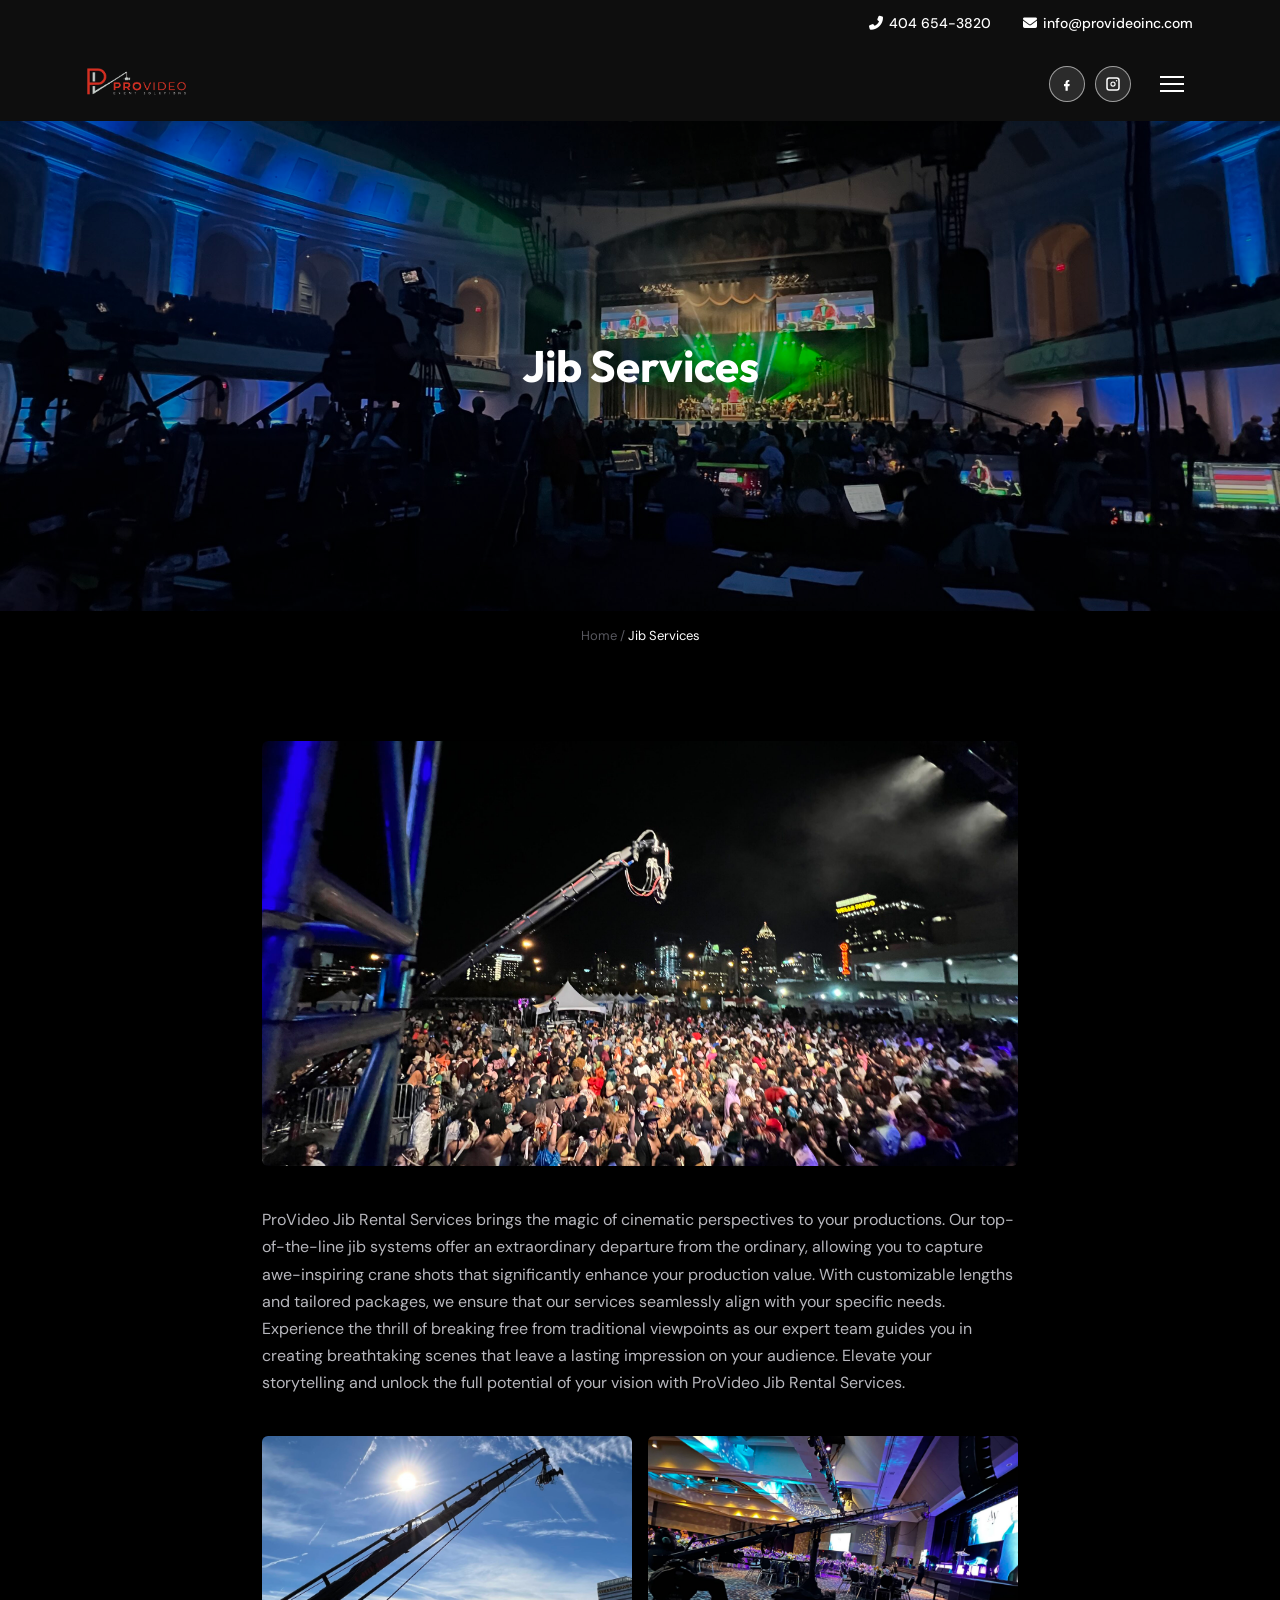
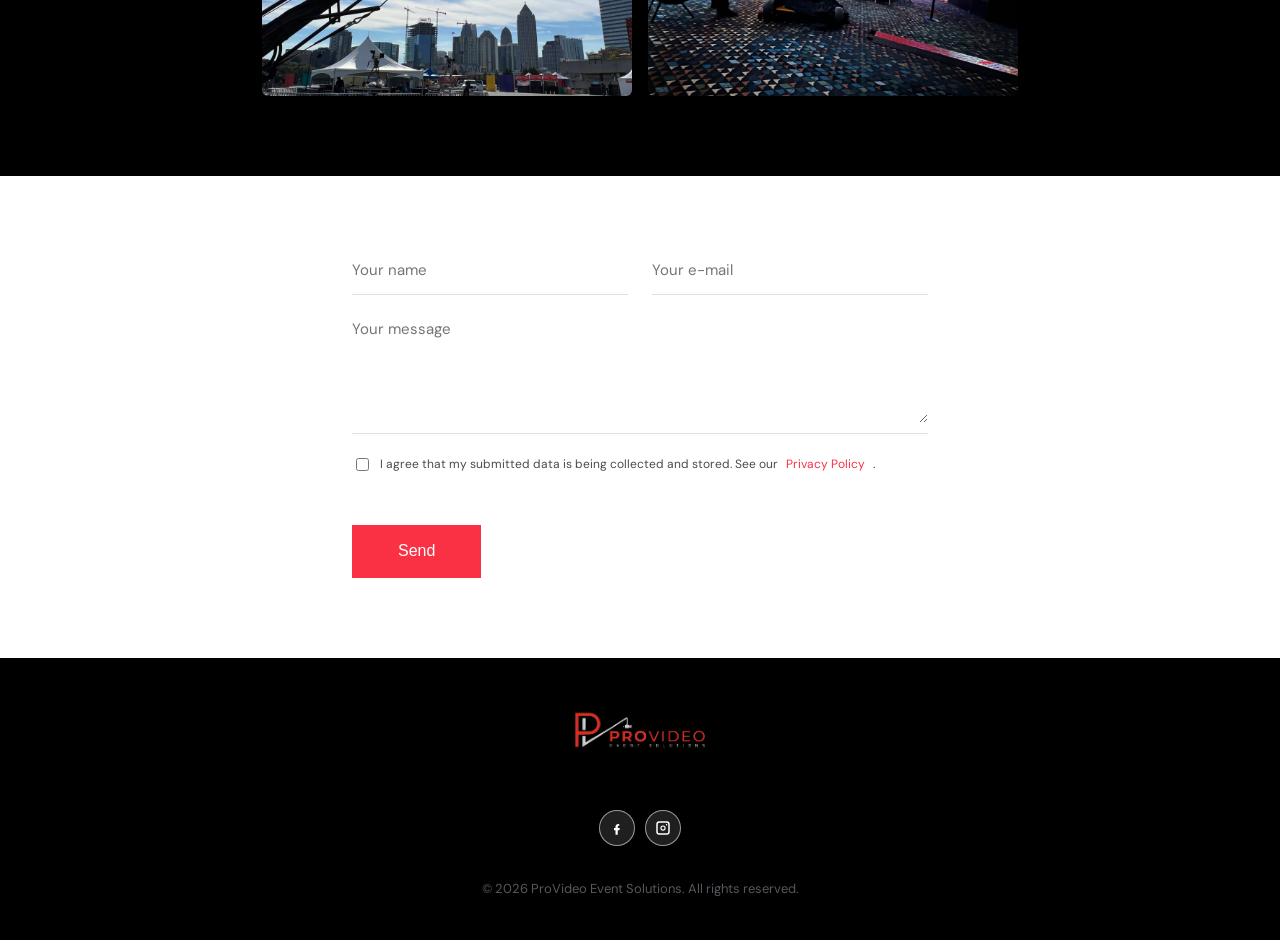
<file: services/jib-crane-services/index.html>
<!DOCTYPE html>
<html lang="en">
<head>
<meta charset="UTF-8">
<meta name="viewport" content="width=device-width, initial-scale=1.0">
<title>Jib Services – Provideo</title>
<meta name="description" content="Cinematic jib crane rental and operation services for concerts, corporate events, and productions.">
<link rel="canonical" href="https://andersonmediagroup.org/services/jib-crane-services/">
<link rel="preconnect" href="https://fonts.googleapis.com">
<link href="https://fonts.googleapis.com/css2?family=DM+Sans:wght@400;500;600;700&family=Outfit:wght@400;500;600;700;800&display=swap" rel="stylesheet">
<link rel="stylesheet" href="https://cdnjs.cloudflare.com/ajax/libs/font-awesome/6.5.1/css/all.min.css">
<link rel="stylesheet" href="../../assets/css/style.css?v=1783623217">
</head>
<body>

<div class="top-bar">
  <div class="container">
    <a href="tel:4046543820" class="phone-link"><span class="icon"><i class="fas fa-phone-alt"></i></span>404 654-3820</a>
    <a href="mailto:info@provideoinc.com" class="email-link"><span class="icon"><i class="fas fa-envelope"></i></span>info@provideoinc.com</a>
  </div>
</div>

<header class="site-header">
  <div class="container">
    <a href="../../" class="logo">
      <img class="logo-mark" src="../../assets/images/logo-v3.png" alt="ProVideo Event Solutions">
    </a>
    <nav class="main-nav">
      <a href="/">Home</a>
      <a href="/why-us/">Why Us</a>
      <a href="/our-services/">Our Services</a>
      <a href="/corporate-and-concert-events/">Concerts & Corporate Events</a>
      <a href="/testimonials/">Testimonials</a>
      <a href="/services/jib-crane-services/" class="active">Jib Services</a>
      <a href="/case-studies/">Case Studies</a>
      <a href="/contact/">Contact Us</a>
    </nav>
    <div class="header-right">
      <div class="socials">
        <a href="https://www.facebook.com/provideoinc" aria-label="Facebook" target="_blank" rel="noopener">
          <svg viewBox="0 0 24 24"><path d="M13.5 9H15V6.5h-1.5C11.6 6.5 10 8.1 10 10.2V12H8v3h2v6h3v-6h2.2l.5-3H13v-1.5c0-.6.4-1.5 1.5-1.5z"/></svg>
        </a>
        <a href="https://www.instagram.com/provideoinc/" aria-label="Instagram" target="_blank" rel="noopener">
          <svg viewBox="0 0 24 24"><path d="M12 8.5A3.5 3.5 0 1 0 12 15.5 3.5 3.5 0 0 0 12 8.5zM12 14a2 2 0 1 1 0-4 2 2 0 0 1 0 4zm4.75-7.5a1 1 0 1 1 0 2 1 1 0 0 1 0-2zM17 3H7a4 4 0 0 0-4 4v10a4 4 0 0 0 4 4h10a4 4 0 0 0 4-4V7a4 4 0 0 0-4-4zm2 14a2 2 0 0 1-2 2H7a2 2 0 0 1-2-2V7a2 2 0 0 1 2-2h10a2 2 0 0 1 2 2v10z"/></svg>
        </a>
      </div>
      <button class="menu-toggle" aria-label="Open menu">
        <span></span><span></span><span></span>
      </button>
    </div>
  </div>
</header>

<div class="nav-panel">
  <div class="brand">
    <img class="brand-logo" src="../../assets/images/logo-v3.png" alt="ProVideo Event Solutions">
    <div class="sub">ROI&#8209;Driven AV &amp; Visual Storytelling That Converts</div>
  </div>
  <button class="close-btn">Close
    <svg width="18" height="18" viewBox="0 0 24 24" fill="none" stroke="currentColor" stroke-width="2"><path d="M6 6l12 12M18 6L6 18"/></svg>
  </button>
  <nav>
    <a href="/">Home</a><a href="/why-us/">Why Us</a><a href="/our-services/">Our Services</a><a href="/corporate-and-concert-events/">Concerts & Corporate Events</a><a href="/testimonials/">Testimonials</a><a href="/services/jib-crane-services/">Jib Services</a><a href="/case-studies/">Case Studies</a><a href="/contact/">Contact Us</a>
  </nav>
  <div class="panel-socials">
    <a href="https://www.facebook.com/provideoinc" aria-label="Facebook" target="_blank" rel="noopener">
      <svg width="18" height="18" viewBox="0 0 24 24" fill="#fff"><path d="M13.5 9H15V6.5h-1.5C11.6 6.5 10 8.1 10 10.2V12H8v3h2v6h3v-6h2.2l.5-3H13v-1.5c0-.6.4-1.5 1.5-1.5z"/></svg>
    </a>
    <a href="https://www.instagram.com/provideoinc/" aria-label="Instagram" target="_blank" rel="noopener">
      <svg width="18" height="18" viewBox="0 0 24 24" fill="#fff"><path d="M12 8.5A3.5 3.5 0 1 0 12 15.5 3.5 3.5 0 0 0 12 8.5zM12 14a2 2 0 1 1 0-4 2 2 0 0 1 0 4zm4.75-7.5a1 1 0 1 1 0 2 1 1 0 0 1 0-2zM17 3H7a4 4 0 0 0-4 4v10a4 4 0 0 0 4 4h10a4 4 0 0 0 4-4V7a4 4 0 0 0-4-4zm2 14a2 2 0 0 1-2 2H7a2 2 0 0 1-2-2V7a2 2 0 0 1 2-2h10a2 2 0 0 1 2 2v10z"/></svg>
    </a>
  </div>
</div>

<section class="page-hero" style="background-image:url('../../assets/images/Multi-Cam-scaled.jpg');">
  <h1>Jib Services</h1>
</section>
<div class="breadcrumb"><a href="../../">Home</a> / <span>Jib Services</span></div>


<section class="section">
  <div class="container intro-text">
    <img src="../../assets/images/Jib-Crowd-scaled.jpeg" alt="Jib crane over festival crowd" style="width:100%; border-radius:6px; margin-bottom:40px;">
    <p>ProVideo Jib Rental Services brings the magic of cinematic perspectives to your productions. Our top-of-the-line jib systems offer an extraordinary departure from the ordinary, allowing you to capture awe-inspiring crane shots that significantly enhance your production value. With customizable lengths and tailored packages, we ensure that our services seamlessly align with your specific needs. Experience the thrill of breaking free from traditional viewpoints as our expert team guides you in creating breathtaking scenes that leave a lasting impression on your audience. Elevate your storytelling and unlock the full potential of your vision with ProVideo Jib Rental Services.</p>
    <div class="mini-gallery">
      <img src="../../assets/images/Jib_City-scaled.jpg" alt="Jib crane on location">
      <img src="../../assets/images/AY_Jib-scaled.jpg" alt="Jib crane operator">
    </div>
  </div>
</section>
<section class="section light-section">
  <div class="container" style="max-width:640px;">
    <form class="contact-form" data-static-form action="https://api.web3forms.com/submit" method="POST">
      <input type="hidden" name="access_key" value="6fccfef1-9757-428f-a721-1f69987b7de2">
      <input type="hidden" name="subject" value="New Jib Services inquiry from provideoinc.com">
      <div class="form-grid" style="grid-template-columns:1fr 1fr;">
        <div class="field"><input type="text" name="name" placeholder="Your name" required></div>
        <div class="field"><input type="email" name="email" placeholder="Your e-mail" required></div>
        <div class="field full"><textarea name="message" placeholder="Your message" rows="5" style="border:none; background:transparent; padding:4px 0; color:var(--light-text); width:100%; font-family:var(--font); resize:vertical;"></textarea></div>
      </div>
      <p style="font-size:12px; color:var(--light-text); margin-top:20px;"><label style="display:flex; align-items:center; gap:8px;"><input type="checkbox" required style="width:auto;">I agree that my submitted data is being collected and stored. See our <a href="/privacy-policy/" style="color:var(--accent);">Privacy Policy</a>.</label></p>
      <button type="submit" class="btn btn-solid">Send</button>
    </form>
  </div>
</section>

<footer class="site-footer">
  <div class="container">
    <img class="footer-logo" src="../../assets/images/logo-v3.png" alt="ProVideo Event Solutions">
    <div class="socials">
      <a href="https://www.facebook.com/provideoinc" aria-label="Facebook" target="_blank" rel="noopener">
      <svg width="18" height="18" viewBox="0 0 24 24" fill="#fff"><path d="M13.5 9H15V6.5h-1.5C11.6 6.5 10 8.1 10 10.2V12H8v3h2v6h3v-6h2.2l.5-3H13v-1.5c0-.6.4-1.5 1.5-1.5z"/></svg>
    </a>
    <a href="https://www.instagram.com/provideoinc/" aria-label="Instagram" target="_blank" rel="noopener">
      <svg width="18" height="18" viewBox="0 0 24 24" fill="#fff"><path d="M12 8.5A3.5 3.5 0 1 0 12 15.5 3.5 3.5 0 0 0 12 8.5zM12 14a2 2 0 1 1 0-4 2 2 0 0 1 0 4zm4.75-7.5a1 1 0 1 1 0 2 1 1 0 0 1 0-2zM17 3H7a4 4 0 0 0-4 4v10a4 4 0 0 0 4 4h10a4 4 0 0 0 4-4V7a4 4 0 0 0-4-4zm2 14a2 2 0 0 1-2 2H7a2 2 0 0 1-2-2V7a2 2 0 0 1 2-2h10a2 2 0 0 1 2 2v10z"/></svg>
    </a>
    </div>
    <div>&copy; 2026 ProVideo Event Solutions. All rights reserved.</div>
  </div>
</footer>

<script src="../../assets/js/main.js?v=1783623217"></script>
</body>
</html>
</file>
<file: assets/css/style.css>
/* ProVideo — static site styles */

:root {
  --bg: #000000;
  --bg-alt: #0e0e0e;
  --accent: #fa3044;
  --accent-dark: #d63226;
  --white: #ffffff;
  --gray: #b7b7bd;
  --gray-dark: #57575e;
  --light-bg: #ffffff;
  --light-text: #4a4a52;
  --border: rgba(255, 255, 255, 0.12);
  --max: 1170px;
  --font: 'DM Sans', -apple-system, BlinkMacSystemFont, 'Segoe UI', sans-serif;
  --font-heading: 'Outfit', -apple-system, BlinkMacSystemFont, 'Segoe UI', sans-serif;
}

* { box-sizing: border-box; }

html { scroll-behavior: smooth; }

body {
  margin: 0;
  font-family: var(--font);
  background: var(--bg);
  color: var(--white);
  line-height: 1.7;
  -webkit-font-smoothing: antialiased;
}

img, video { max-width: 100%; display: block; }

a { color: inherit; text-decoration: none; }

.container {
  max-width: var(--max);
  margin: 0 auto;
  padding: 0 32px;
}

h1, h2, h3 {
  font-family: var(--font-heading);
  font-weight: 700;
  line-height: 1.25;
  margin: 0 0 20px;
}

p { color: var(--gray); margin: 0 0 18px; }

/* ---------- Buttons ---------- */
.btn {
  display: inline-block;
  padding: 15px 44px 16px;
  border-radius: 0;
  font-weight: 500;
  font-size: 16px;
  letter-spacing: normal;
  text-transform: none;
  cursor: pointer;
  border: 2px solid var(--accent);
  transition: all 0.25s ease;
}
.btn-solid { background: var(--accent); color: var(--white); }
.btn-solid:hover { background: var(--accent-dark); border-color: var(--accent-dark); }
.btn-outline { background: transparent; color: var(--white); }
.btn-outline:hover { background: var(--accent); }
.btn-row { display: flex; gap: 16px; flex-wrap: wrap; margin-top: 28px; }

/* ---------- Header ---------- */
.top-bar {
  background: var(--bg-alt);
  font-size: 14px;
}
.top-bar .container {
  display: flex;
  justify-content: flex-end;
  gap: 32px;
  padding-top: 12px;
  padding-bottom: 12px;
}
.top-bar a { color: var(--white); font-weight: 500; }
.top-bar a.email-link { color: var(--white); }
.top-bar .icon { margin-right: 6px; }

.site-header {
  position: relative;
  z-index: 20;
  padding: 9px 0;
  background: var(--bg-alt);
}
.site-header .container {
  display: flex;
  align-items: center;
  justify-content: space-between;
  /* Guaranteed minimum breathing room between logo / nav / socials —
     without this, justify-content:space-between can collapse to a
     zero gap at narrower widths where the nav is nearly as wide as
     the header itself. */
  gap: 24px;
}

.logo { display: flex; align-items: center; line-height: 1; margin-left: -140px; flex-shrink: 0; }
.logo-mark { height: 55px; width: auto; flex-shrink: 0; }

/* Desktop horizontal nav (matches live site) */
.main-nav {
  display: flex;
  align-items: center;
  gap: 30px;
  flex: 1;
  justify-content: center;
}
.main-nav a {
  font-family: var(--font-heading);
  font-size: 15px;
  font-weight: 500;
  color: var(--white);
  padding-bottom: 4px;
  white-space: nowrap;
  border-bottom: 2px solid transparent;
}
.main-nav a:hover { color: var(--gray); }
.main-nav a.active { border-bottom-color: var(--white); }

.header-right { display: flex; align-items: center; gap: 20px; }
.menu-toggle { display: none; }

/* The 8-item desktop nav needs ~1190px of unbroken width just for its
   own links (they can't wrap), plus the logo and social/hamburger
   cluster on either side — it doesn't reliably fit until roughly
   1420px. Below that (which covers every iPad, including 12.9" Pro
   landscape at 1366px) the nav has nowhere to go, and flexbox was
   squeezing the shrinkable logo image down to a sliver to compensate.
   Switching to the hamburger menu earlier avoids that entirely. */
@media (max-width: 1440px) {
  .main-nav { display: none; }
  .menu-toggle { display: flex; }
  /* The large negative offset that shifts the logo left on wide desktop
     screens has no room to work with here — reset it so the logo stays
     fully on-screen. */
  .logo { margin-left: 0; }
}

.breadcrumb {
  font-size: 13px;
  color: var(--gray-dark);
  text-align: center;
  padding: 14px 0;
}
.breadcrumb a { color: var(--gray-dark); }
.breadcrumb span { color: var(--white); }

.socials { display: flex; gap: 10px; }
.socials a {
  width: 36px; height: 36px;
  border-radius: 50%;
  border: 1.5px solid rgba(255, 255, 255, 0.55);
  background: rgba(255, 255, 255, 0.12);
  display: flex; align-items: center; justify-content: center;
  transition: background 0.2s ease, border-color 0.2s ease;
}
.socials a:hover { background: var(--accent); border-color: var(--accent); }
.socials svg { width: 18px; height: 18px; fill: var(--white); }

.menu-toggle {
  width: 42px; height: 42px;
  border: none;
  background: transparent;
  cursor: pointer;
  display: flex;
  flex-direction: column;
  align-items: center;
  justify-content: center;
  gap: 5px;
}
.menu-toggle span {
  width: 24px; height: 2px;
  background: var(--white);
}

/* ---------- Slide-out nav panel ---------- */
.nav-panel {
  position: fixed;
  inset: 0;
  background: #0a0a0c;
  z-index: 100;
  display: flex;
  flex-direction: column;
  /* flex-start (not center): with 8 nav links, centered content can
     overflow symmetrically past the reserved top/bottom padding and
     collide with the absolutely-positioned brand/social-icons siblings.
     Starting at the top guarantees it never invades that reserved space. */
  justify-content: flex-start;
  padding: 128px 48px 104px;
  overflow-y: auto;
  transform: translateX(100%);
  transition: transform 0.35s ease;
}
.nav-panel.open { transform: translateX(0); }
.nav-panel .close-btn {
  position: absolute;
  top: 32px; right: 32px;
  background: none; border: none;
  color: var(--gray);
  font-size: 15px;
  cursor: pointer;
  display: flex; align-items: center; gap: 10px;
}
.nav-panel .brand { position: absolute; top: 32px; left: 48px; }
.nav-panel .brand-logo { height: 44px; width: auto; display: block; }
.nav-panel .brand .sub { color: var(--gray); font-size: 12px; margin-top: 6px; }
.nav-panel nav { display: flex; flex-direction: column; gap: 4px; }
.nav-panel nav a {
  font-family: var(--font-heading);
  font-size: 32px;
  font-weight: 700;
  color: var(--gray);
  padding: 5px 0;
  line-height: 1.2;
}
.nav-panel nav a:hover { color: var(--white); }
.nav-panel .panel-socials {
  position: absolute;
  bottom: 32px; left: 48px;
  display: flex; gap: 14px;
}
@media (max-width: 600px) {
  .nav-panel { padding: 112px 24px 96px; }
  .nav-panel nav a { font-size: 24px; padding: 4px 0; }
  .nav-panel .brand { top: 24px; left: 24px; }
  .nav-panel .brand-logo { height: 38px; }
  .nav-panel .close-btn { top: 24px; right: 24px; }
  .nav-panel .panel-socials { bottom: 24px; left: 24px; }
}

/* Home page: header floats transparently over the hero video, which
   fills all the way to the very top of the page. */
.header-overlay {
  position: absolute;
  top: 0; left: 0; right: 0;
  z-index: 40;
}
body.home-hero-page .top-bar,
body.home-hero-page .site-header {
  background: transparent;
}

/* ---------- Hero (home) ---------- */
/* Matches the live site's hero section exactly: full-bleed width,
   min-height: 100vh, video object-fit: cover (source is 1920x1080). */
.hero {
  position: relative;
  margin: 0;
  padding: 0;
  overflow: hidden;
  min-height: 100vh;
  display: flex;
  align-items: center;
}
.hero-video {
  position: absolute;
  inset: 0;
  width: 100%;
  height: 100%;
  object-fit: cover;
  object-position: 50% 50%;
  z-index: 0;
}
.hero::after {
  content: "";
  position: absolute; inset: 0;
  background: rgba(0, 0, 0, 0.33);
  z-index: 1;
  /* Let clicks pass through to the video's native control bar
     underneath (volume/play-pause) instead of being caught by
     this decorative darkening layer. */
  pointer-events: none;
}
.hero .container { position: relative; z-index: 2; text-align: center; }
.hero .btn-row { justify-content: center; }

.sr-only {
  position: absolute; width: 1px; height: 1px; padding: 0; margin: -1px;
  overflow: hidden; clip: rect(0,0,0,0); white-space: nowrap; border: 0;
}

/* Animated rotating headline — matches the live site's Elementor
   "Animated Headline" widget (style: rotate, animation: clip).
   4 phrases cycle through, each wiped on/off inside a white highlight
   box, holding ~2.2s once fully revealed, looping forever. */
.hero-headline-wrap {
  position: relative;
  display: flex;
  align-items: center;
  justify-content: center;
  min-height: 1.3em;
  max-width: 900px;
  margin: 0 auto 28px;
}
.hero-headline {
  position: relative;
  margin: 0;
  width: 100%;
  height: 1.3em;
  font-size: 56px;
  font-weight: 700;
}
.hero-phrase {
  position: absolute;
  left: 50%; top: 50%;
  transform: translate(-50%, -50%);
  display: inline-block;
  white-space: nowrap;
  background: #fff;
  color: #000;
  padding: 0 6px;
  clip-path: inset(0 100% 0 0);
  animation-duration: 30.8s;
  animation-timing-function: ease-in-out;
  animation-iteration-count: infinite;
}
/* Each phrase gets its own timeline slice within one shared 30.8s loop:
   the 4 phrases run back-to-back over the first 15.8s (unchanged timing
   from before, phrases 1-3 hold ~2.2s each, the last phrase holds ~5.2s),
   then the headline stays blank for a 15s pause before the whole cycle
   restarts from phrase 1. */
.hero-phrase:nth-child(1) { animation-name: heroPhraseClip1; }
.hero-phrase:nth-child(2) { animation-name: heroPhraseClip2; }
.hero-phrase:nth-child(3) { animation-name: heroPhraseClip3; }
.hero-phrase:nth-child(4) { animation-name: heroPhraseClip4; }
@keyframes heroPhraseClip1 {
  0%      { clip-path: inset(0 100% 0 0); }
  1.63%   { clip-path: inset(0 0 0 0); }
  8.77%   { clip-path: inset(0 0 0 0); }
  10.39%  { clip-path: inset(0 100% 0 0); }
  100%    { clip-path: inset(0 100% 0 0); }
}
@keyframes heroPhraseClip2 {
  0%      { clip-path: inset(0 100% 0 0); }
  10.39%  { clip-path: inset(0 100% 0 0); }
  12.01%  { clip-path: inset(0 0 0 0); }
  19.15%  { clip-path: inset(0 0 0 0); }
  20.78%  { clip-path: inset(0 100% 0 0); }
  100%    { clip-path: inset(0 100% 0 0); }
}
@keyframes heroPhraseClip3 {
  0%      { clip-path: inset(0 100% 0 0); }
  20.78%  { clip-path: inset(0 100% 0 0); }
  22.40%  { clip-path: inset(0 0 0 0); }
  29.54%  { clip-path: inset(0 0 0 0); }
  31.17%  { clip-path: inset(0 100% 0 0); }
  100%    { clip-path: inset(0 100% 0 0); }
}
@keyframes heroPhraseClip4 {
  0%      { clip-path: inset(0 100% 0 0); }
  31.17%  { clip-path: inset(0 100% 0 0); }
  32.78%  { clip-path: inset(0 0 0 0); }
  49.68%  { clip-path: inset(0 0 0 0); }
  51.30%  { clip-path: inset(0 100% 0 0); }
  100%    { clip-path: inset(0 100% 0 0); }
}
@media (prefers-reduced-motion: reduce) {
  .hero-phrase { animation: none; clip-path: inset(0 0 0 0); position: static; transform: none; display: block; }
  .hero-phrase:not(:first-child) { display: none; }
}

/* ---------- Inner page hero (Why Us / Contact) ---------- */
.page-hero {
  position: relative;
  height: 490px;
  display: flex;
  align-items: center;
  justify-content: center;
  text-align: center;
  background-size: cover;
  background-position: center center;
}
.page-hero::before {
  content: "";
  position: absolute; inset: 0;
  background: rgba(0, 0, 0, 0.3);
}
.page-hero h1 {
  position: relative;
  font-size: 44px;
  margin: 0;
}

/* ---------- Intro / body sections ---------- */
.section { padding: 80px 0; }
.section-tight { padding: 60px 0; }
.section-heading {
  font-size: 30px;
  text-align: center;
  margin-bottom: 12px;
}
.section-sub {
  text-align: center;
  color: var(--gray-dark);
  margin-bottom: 48px;
}

.intro-text { max-width: 820px; margin: 0 auto; text-align: left; }
.intro-text .btn-row { justify-content: flex-start; }

/* Home page intro: photo slideshow beside the text (matches live site) */
.intro-split {
  display: grid;
  grid-template-columns: 1fr 1fr;
  gap: 60px;
  align-items: stretch;
}
.intro-split .intro-text { max-width: none; margin: 0; }
.intro-slideshow {
  position: relative;
  min-height: 480px;
  border-radius: 16px;
  overflow: hidden;
  background: var(--bg-alt);
}
.intro-slideshow .slide {
  position: absolute; inset: 0;
  width: 100%; height: 100%;
  object-fit: cover;
  opacity: 0;
  transition: opacity 1s ease;
}
.intro-slideshow .slide.active { opacity: 1; }
@media (max-width: 900px) {
  .intro-split { grid-template-columns: 1fr; }
  .intro-slideshow { min-height: 320px; }
}

/* ---------- Services ---------- */
.services-grid {
  display: grid;
  grid-template-columns: repeat(3, 1fr);
  gap: 28px;
  margin-top: 40px;
}
.service-card {
  background: var(--bg-alt);
  border: 1px solid var(--border);
  border-radius: 16px;
  overflow: hidden;
}
.service-card img { width: 100%; aspect-ratio: 5 / 3; height: auto; object-fit: cover; object-position: center top; }
.service-card .body { padding: 24px; }
.service-card h3 { font-size: 19px; margin-bottom: 10px; }
.service-card p { font-size: 14px; margin-bottom: 14px; }
.service-card a { color: var(--accent); font-weight: 600; font-size: 13px; text-transform: uppercase; letter-spacing: 0.5px; }

/* ---------- Testimonials carousel ---------- */
.testimonial-carousel {
  position: relative;
  display: flex;
  align-items: center;
  gap: 12px;
  margin-top: 40px;
}
.testimonial-track {
  display: flex;
  gap: 24px;
  overflow-x: auto;
  scroll-snap-type: x mandatory;
  scroll-behavior: smooth;
  padding: 4px 0 20px;
  scrollbar-width: none;
}
.testimonial-track::-webkit-scrollbar { display: none; }
.testimonial-card {
  flex: 0 0 auto;
  width: min(560px, 82vw);
  scroll-snap-align: center;
  background: var(--bg-alt);
  border: 1px solid var(--border);
  border-radius: 6px;
  padding: 32px;
}
.testimonial-card .stars { color: #f5b301; letter-spacing: 3px; font-size: 14px; margin-bottom: 14px; }
.testimonial-card p { font-size: 15px; color: var(--gray); font-style: italic; }
.testimonial-card .who { color: var(--white); font-weight: 600; font-size: 14px; margin-top: 12px; }
.testimonial-card .role { color: var(--accent); font-size: 12px; text-transform: uppercase; letter-spacing: 0.5px; }

.carousel-arrow {
  flex-shrink: 0;
  width: 42px; height: 42px;
  border-radius: 50%;
  border: 1px solid var(--border);
  background: transparent;
  color: var(--white);
  font-size: 14px;
  cursor: pointer;
  display: flex; align-items: center; justify-content: center;
  transition: background 0.2s ease, border-color 0.2s ease;
}
.carousel-arrow:hover { background: var(--accent); border-color: var(--accent); }

.carousel-dots {
  display: flex;
  justify-content: center;
  gap: 8px;
  margin-top: 8px;
}
.carousel-dots .dot {
  width: 9px; height: 9px;
  border-radius: 50%;
  border: none;
  background: var(--border);
  cursor: pointer;
  padding: 0;
}
.carousel-dots .dot.active { background: var(--accent); }

@media (max-width: 700px) {
  .carousel-arrow { display: none; }
}

/* ---------- Testimonial photo grid ---------- */
.testimonial-photo-grid {
  display: grid;
  grid-template-columns: repeat(auto-fill, minmax(150px, 1fr));
  gap: 12px;
  margin-top: 48px;
}
.photo-tile { border-radius: 4px; overflow: hidden; aspect-ratio: 1 / 1; background: var(--bg-alt); }
.photo-tile img { width: 100%; height: 100%; object-fit: cover; object-position: center top; }

/* ---------- Gallery / case studies ---------- */
.gallery-grid {
  display: grid;
  grid-template-columns: repeat(3, 1fr);
  gap: 16px;
  margin-top: 40px;
}
.gallery-grid img {
  width: 100%; height: 220px; object-fit: cover;
  object-position: center top;
  border-radius: 6px;
  transition: transform 0.3s ease;
}
.gallery-grid a:hover img { transform: scale(1.03); }

/* ---------- Subscribe ---------- */
.subscribe {
  background: var(--bg-alt);
  border-top: 1px solid var(--border);
  border-bottom: 1px solid var(--border);
  text-align: center;
}
.subscribe-form {
  max-width: 480px;
  margin: 32px auto 0;
}
.subscribe-form .field-row { display: flex; gap: 10px; }
input[type="email"], input[type="text"], input[type="tel"], textarea {
  width: 100%;
  padding: 14px 16px;
  border-radius: 4px;
  border: 1px solid var(--border);
  background: #1a1a1f;
  color: var(--white);
  font-family: var(--font);
  font-size: 14px;
}
.subscribe-form .consent {
  margin-top: 14px;
  font-size: 12px;
  color: var(--gray-dark);
  display: flex; align-items: center; justify-content: center; gap: 8px;
}

/* ---------- Contact page ---------- */
.contact-wrap {
  display: grid;
  grid-template-columns: 300px 1fr;
  gap: 60px;
  align-items: start;
}
.contact-details h2 { font-size: 24px; }
.contact-item { margin-bottom: 24px; }
.contact-item .label { color: var(--light-text); font-size: 13px; text-transform: uppercase; letter-spacing: 0.5px; }
.contact-item .value { color: var(--accent); font-size: 20px; font-weight: 600; }

.contact-form .form-grid {
  display: grid;
  grid-template-columns: 1fr 1fr;
  gap: 20px 24px;
}
.contact-form .field { display: flex; align-items: center; gap: 12px; border-bottom: 1px solid #e2e2e6; padding-bottom: 10px; }
.contact-form .field svg { width: 18px; height: 18px; flex-shrink: 0; opacity: 0.6; }
.contact-form input, .contact-form textarea {
  border: none; background: transparent; padding: 4px 0;
  color: var(--light-text); width: 100%; font-family: var(--font); font-size: 15px;
  resize: none;
}
.contact-form textarea { resize: vertical; min-height: 24px; }
.contact-form .full { grid-column: 1 / -1; }
.contact-form button { margin-top: 32px; display: inline-flex; align-items: center; gap: 10px; }

/* Light section variant used on Why Us / Contact body */
.light-section { background: var(--light-bg); color: var(--light-text); }
.light-section p { color: var(--light-text); }
.light-section h2 { color: #17171a; }

/* ---------- Feature blocks (Concerts / Jib Services) ---------- */
.feature-block {
  display: grid;
  grid-template-columns: 1fr 1fr;
  gap: 48px;
  align-items: center;
  margin-bottom: 64px;
}
.feature-block img { border-radius: 6px; width: 100%; height: 340px; object-fit: cover; object-position: center top; }
.feature-block .text h2 { font-size: 26px; }
.feature-block.reverse .text { order: 2; }
.feature-block.reverse img { order: 1; }
@media (max-width: 800px) {
  .feature-block, .feature-block.reverse { grid-template-columns: 1fr; }
  .feature-block.reverse .text, .feature-block.reverse img { order: unset; }
  .feature-block img { height: 220px; }
}

.mini-gallery { display: grid; grid-template-columns: 1fr 1fr; gap: 16px; margin-top: 40px; }
.mini-gallery img { width: 100%; height: 260px; object-fit: cover; object-position: center top; border-radius: 6px; }

/* ---------- Case studies ---------- */
.case-study-grid { display: grid; grid-template-columns: 1fr 1fr; gap: 32px; margin-top: 40px; }
.case-study-card { background: var(--bg-alt); border: 1px solid var(--border); border-radius: 16px; overflow: hidden; }
.case-study-card img { width: 100%; height: 260px; object-fit: cover; object-position: center top; }
.case-study-card .body { padding: 24px; }
.case-study-card h3 { font-size: 20px; margin-bottom: 10px; }
.case-study-card p { font-size: 14px; }
.case-study-card a { color: var(--accent); font-weight: 600; font-size: 13px; text-transform: uppercase; }

/* ---------- Video testimonial callout ---------- */
.video-callout {
  position: relative;
  /* Matches the live site exactly: the video box is 16:9 (measured
     1238x696 on the original), not a fixed height, so it scales
     correctly with the container instead of looking stretched/squashed. */
  aspect-ratio: 16 / 9;
  border-radius: 0;
  overflow: hidden;
  display: flex;
  align-items: center;
  justify-content: center;
  text-align: center;
  margin-top: 40px;
  background: #000;
}
.video-callout video { position: absolute; inset: 0; width: 100%; height: 100%; object-fit: cover; object-position: center top; opacity: 0.6; transition: opacity 0.3s ease; }
.video-callout.playing video { opacity: 1; }
.video-callout .overlay { position: relative; z-index: 2; transition: opacity 0.3s ease; }
.video-callout.playing .overlay { opacity: 0; pointer-events: none; }
.video-callout h3 { font-size: 24px; }
.play-btn {
  width: 70px; height: 70px; border-radius: 50%;
  border: 2px solid var(--white);
  display: flex; align-items: center; justify-content: center;
  margin: 20px auto 0;
  cursor: pointer;
}
.play-btn svg { width: 22px; height: 22px; fill: var(--white); }

/* ---------- Scrolling image strip (intro section) ---------- */
.marquee {
  overflow: hidden;
  margin-top: 32px;
  -webkit-mask-image: linear-gradient(90deg, transparent, #000 8%, #000 92%, transparent);
  mask-image: linear-gradient(90deg, transparent, #000 8%, #000 92%, transparent);
}
.marquee-track {
  display: flex;
  gap: 16px;
  width: max-content;
  animation: marquee-scroll 28s linear infinite;
}
.marquee-track img {
  width: 220px; height: 140px; object-fit: cover; object-position: center top; border-radius: 6px; flex-shrink: 0;
}
@keyframes marquee-scroll {
  from { transform: translateX(0); }
  to { transform: translateX(-50%); }
}

/* ---------- Video modal (hero "View Our Work") ---------- */
.video-modal {
  position: fixed; inset: 0;
  background: rgba(0,0,0,0.92);
  z-index: 200;
  display: none;
  align-items: center;
  justify-content: center;
  padding: 40px;
}
.video-modal.open { display: flex; }
.video-modal .modal-inner { position: relative; width: 100%; max-width: 1000px; }
.video-modal video { width: 100%; border-radius: 0; display: block; }
.video-modal .modal-close {
  position: absolute; top: -44px; right: 0;
  background: none; border: none; color: var(--white);
  font-size: 15px; cursor: pointer; display: flex; align-items: center; gap: 8px;
}

/* ---------- Notice banner (missing-asset flags for the client) ---------- */
.build-note {
  background: #241a10;
  border: 1px solid #6b4a1e;
  color: #e8b96a;
  font-size: 12px;
  padding: 10px 16px;
  text-align: center;
}

/* ---------- Footer ---------- */
.site-footer {
  padding: 40px 0;
  text-align: center;
  color: var(--gray-dark);
  font-size: 13px;
}
.site-footer .socials { justify-content: center; margin-bottom: 16px; }
.footer-logo { height: 72px; width: auto; margin-bottom: 24px; }
.site-footer .container { display: flex; flex-direction: column; align-items: center; gap: 16px; }

/* ---------- Responsive ---------- */
@media (max-width: 900px) {
  .services-grid, .testimonials-grid, .gallery-grid { grid-template-columns: repeat(2, 1fr); }
  .contact-wrap { grid-template-columns: 1fr; }
  .contact-form .form-grid { grid-template-columns: 1fr; }
  .hero-headline { font-size: 38px; }
}
@media (max-width: 600px) {
  .services-grid, .testimonials-grid, .gallery-grid { grid-template-columns: 1fr; }
  .top-bar .container { justify-content: center; flex-wrap: wrap; gap: 16px; }
  .hero-headline { font-size: 22px; height: auto; }
  .hero-headline-wrap { max-width: 100%; min-height: 3.6em; }
  .hero-phrase { white-space: normal; width: 100%; text-align: center; line-height: 1.3; }
  .page-hero h1 { font-size: 32px; }
  .section { padding: 56px 0; }
}
</file>
